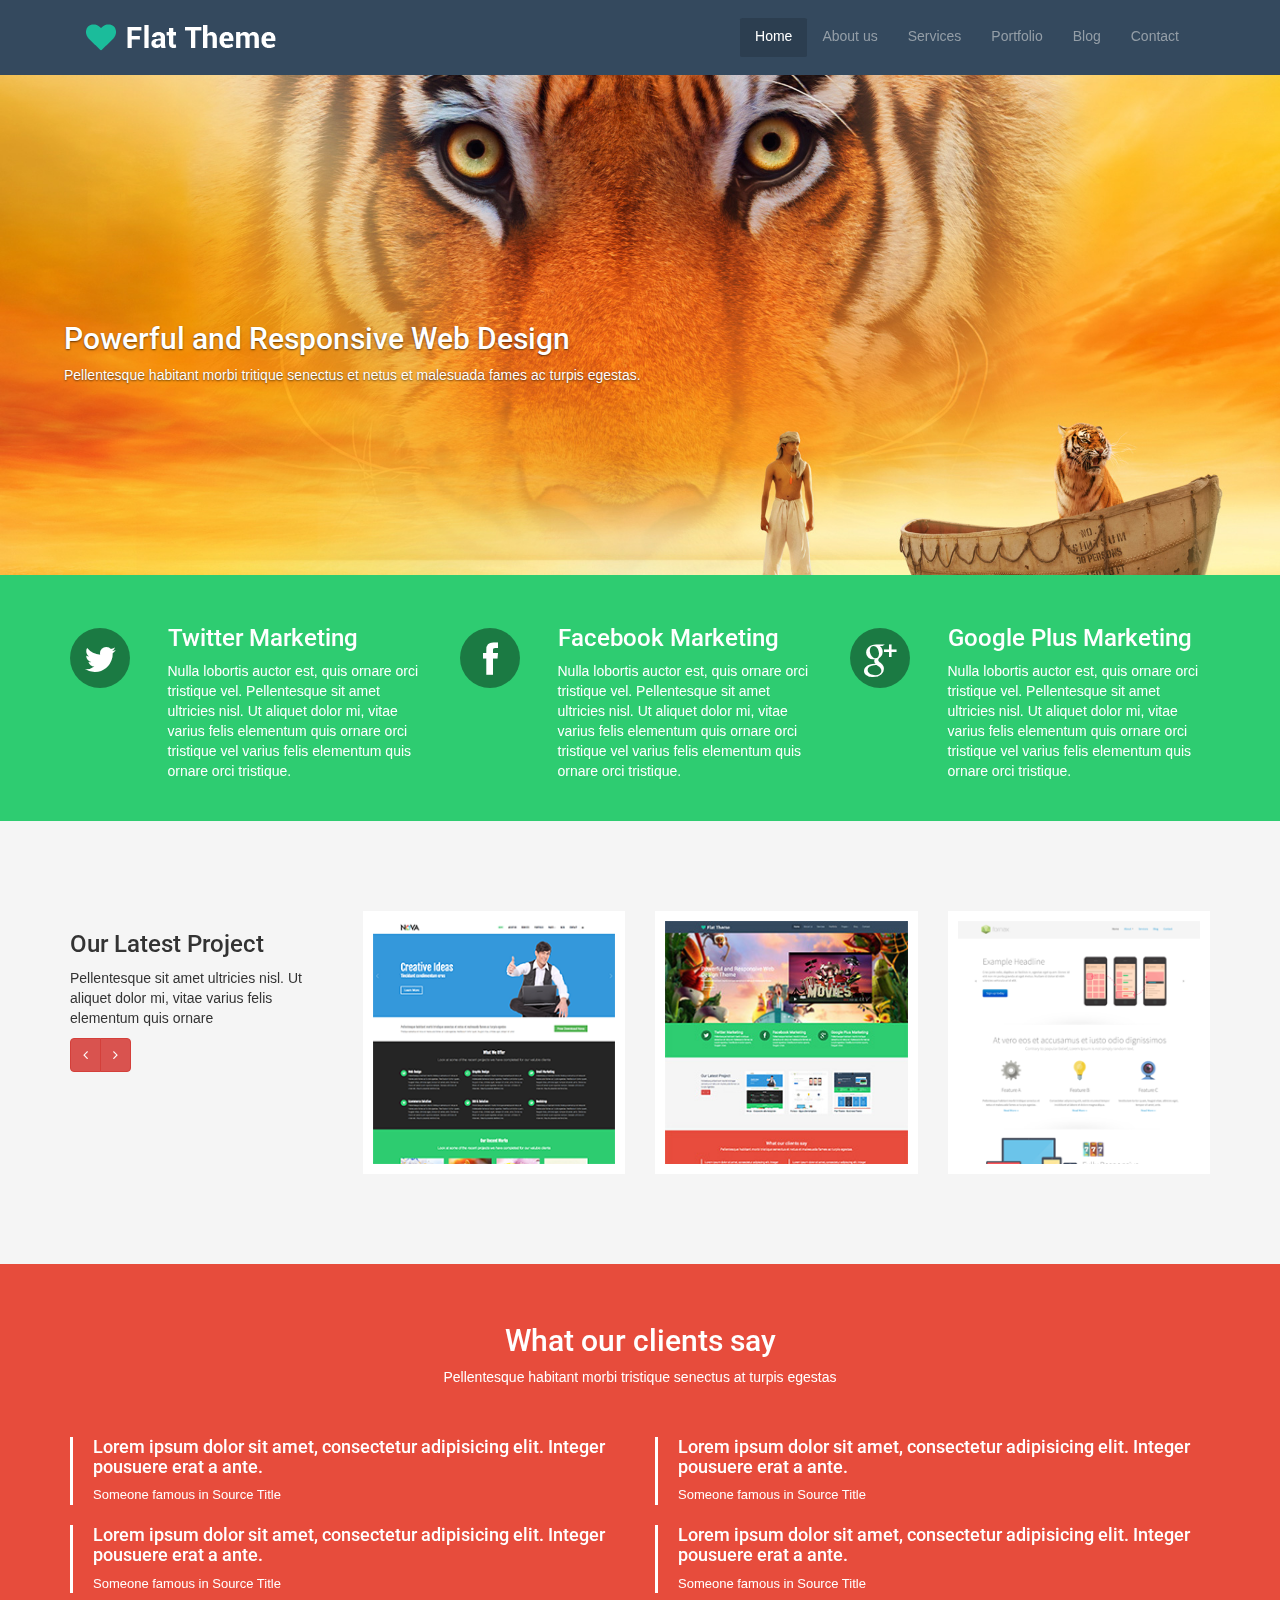
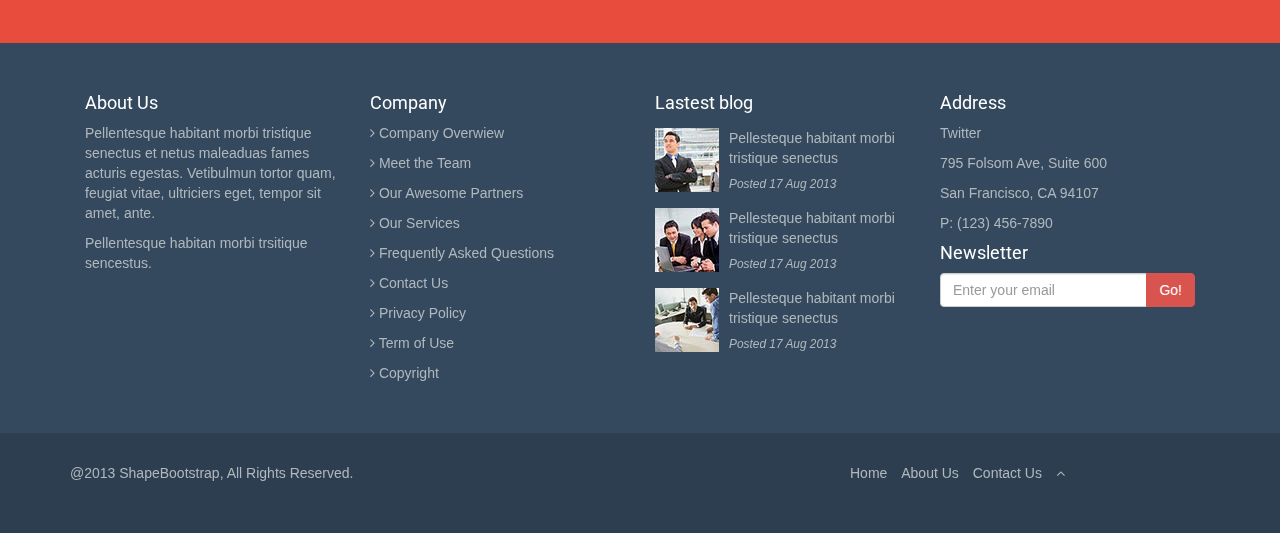
<file: index.html>
<!DOCTYPE html>
<html lang="en">
  <head>
    <meta charset="utf-8">
    <meta name="viewport" content="width=device-width, initial-scale=1.0">
    <meta name="description" content="">
    <meta name="author" content="">
    <title>Home | Flat Theme</title>
    <link href="css/bootstrap.min.css" rel="stylesheet">
    <link href="css/font-awesome.min.css" rel="stylesheet">
    <link href="css/animate.css" rel="stylesheet">
    <link href="css/main.css" rel="stylesheet">
    <!--[if lt IE 9]>
    <script src="js/html5shiv.js"></script>
    <script src="js/respond.min.js"></script>
    <![endif]-->       
    <link rel="shortcut icon" href="images/ico/favicon.ico">
    <link rel="apple-touch-icon-precomposed" sizes="144x144" href="images/ico/apple-touch-icon-144-precomposed.png">
    <link rel="apple-touch-icon-precomposed" sizes="114x114" href="images/ico/apple-touch-icon-114-precomposed.png">
    <link rel="apple-touch-icon-precomposed" sizes="72x72" href="images/ico/apple-touch-icon-72-precomposed.png">
    <link rel="apple-touch-icon-precomposed" href="images/ico/apple-touch-icon-57-precomposed.png">
  </head>
  <body>
    <div class="wrapper">
      <div class="header">
        <div class="container">
            <nav class="navbar navbar-default">
              <div class="container-fluid">
                <!-- Brand and toggle get grouped for better mobile display -->
                <div class="navbar-header">
                  <button type="button" class="navbar-toggle collapsed" data-toggle="collapse" data-target="#bs-example-navbar-collapse-1" aria-expanded="false">
                    <span class="sr-only">Toggle navigation</span>
                    <span class="icon-bar"></span>
                    <span class="icon-bar"></span>
                    <span class="icon-bar"></span>
                  </button>
                  <a class="navbar-brand" href="#"><img src="images/logo.png" alt=""></a>
                </div>
                <!-- Collect the nav links, forms, and other content for toggling -->
                <div class="collapse navbar-collapse" id="bs-example-navbar-collapse-1">
                  <ul class="nav navbar-nav navbar-right">
                    <li class="active"><a href="index.html">Home</a></li>
                    <li><a href="about-us.html">About us</a></li>
                    <li><a href="services.html">Services</a></li>
                    <li><a href="portfolio.html">Portfolio</a></li>
                    <li><a href="blog.html">Blog</a></li>
                    <li><a href="contact-us.html">Contact</a></li>           
                  </ul>
                </div><!-- /.navbar-collapse -->
              </div><!-- /.container-fluid -->
            </nav>
          </div>
        </div>
    </div> 
    <div class="wrapper">
      <div class="content-home">
          <div id="carousel-example-generic" class="carousel slide" data-ride="carousel">
            <!-- Wrapper for slides -->
            <div class="carousel-inner" role="listbox">
              <div class="item active">
                <img src="images/slider/bg1.jpg" alt="...">
                <div class="carousel-caption">
                  <h2>Powerful and Responsive Web Design</h2>
                  <p>Pellentesque habitant morbi tritique senectus et netus et malesuada fames ac turpis egestas.</p>
                </div>
              </div>
              <div class="item">
                <img src="images/slider/bg2.jpg" alt="...">
                <div class="carousel-caption">
                  <h2>Powerful and Responsive Web Design</h2>
                  <p>Pellentesque habitant morbi tritique senectus et netus et malesuada fames ac turpis egestas.</p>
                </div>
              </div>
              <div class="item">
                <img src="images/slider/bg3.jpg" alt="...">
                <div class="carousel-caption">
                  <h2>Powerful and Responsive Web Design</h2>
                  <p>Pellentesque habitant morbi tritique senectus et netus et malesuada fames ac turpis egestas.</p>
                </div>
              </div>
            </div>
          </div>
      </div>
      <div class="content-social">
          <div class="container">
              <div class="row">
                  <div class="col-md-1 col-sm-2 col-xs-2">
                    <div class="iconos">
                      <a href="#"><i class="icon-twitter icon-social"></i></a>
                    </div>
                  </div>
                  <div class="col-md-3 col-sm-10 col-xs-10">
                      <h3>Twitter Marketing</h3>
                      <p>Nulla lobortis auctor est, quis ornare orci tristique vel. Pellentesque sit amet ultricies nisl. Ut aliquet dolor mi, vitae varius felis elementum quis ornare orci tristique vel varius felis elementum quis ornare orci tristique.</p>
                  </div>
                  <div class="col-md-1 col-sm-2 col-xs-2">
                    <div class="iconos">
                      <a href="#"><i class="icon-facebook icon-social"></i></a>
                    </div>
                  </div>
                  <div class="col-md-3 col-sm-10 col-xs-10">
                      <h3>Facebook Marketing</h3>
                      <p>Nulla lobortis auctor est, quis ornare orci tristique vel. Pellentesque sit amet ultricies nisl. Ut aliquet dolor mi, vitae varius felis elementum quis ornare orci tristique vel varius felis elementum quis ornare orci tristique.</p>
                  </div>
                   <div class="col-md-1 col-sm-2 col-xs-2">
                    <div class="iconos">
                      <a href="#"><i class="icon-google-plus icon-social"></i></a>
                    </div>
                  </div>
                  <div class="col-md-3 col-sm-10 col-xs-10">
                      <h3>Google Plus Marketing</h3>
                      <p>Nulla lobortis auctor est, quis ornare orci tristique vel. Pellentesque sit amet ultricies nisl. Ut aliquet dolor mi, vitae varius felis elementum quis ornare orci tristique vel varius felis elementum quis ornare orci tristique.</p>
                  </div>
              </div>
          </div>
      </div>
      <div class="content-project">
        <div class="container">
          <div class="row">
            <div class="col-md-3 col-sm-10 col-xs-10">
              <h3>Our Latest Project</h3>
              <p>Pellentesque sit amet ultricies nisl. Ut aliquet dolor mi, vitae varius felis elementum quis ornare</p>
              <div class="btn-group">
              <a class="btn btn-danger" href="#scroller" data-slide="prev"><i class="icon-angle-left"></i></a>
              <a class="btn btn-danger" href="#scroller" data-slide="next"><i class="icon-angle-right"></i></a>
            </div>
            </div>
            <div class="col-md-3 col-sm-4 col-xs-4">
              <img src="images/portfolio/recent/item1.png" alt="" class="img-responsive">
            </div>
            <div class="col-md-3 col-sm-4 col-xs-4">
              <img src="images/portfolio/recent/item2.png" alt="" class="img-responsive">
            </div>
            <div class="col-md-3 col-sm-4 col-xs-4">
              <img src="images/portfolio/recent/item3.png" alt="" class="img-responsive">
            </div>
          </div>
        </div>
      </div>
    </div>

<div class="clients">
  <div class="container">
      <div class="wrapper">
          <div class="row">
            <div class="col-md-12 text-center">
                <h2> What our clients say</h2>
                <p>Pellentesque habitant morbi tristique senectus at turpis egestas</p>
            </div>
          </div>
          <div class="titulos">
              <div class="row">
                  <div class="col-md-6 col-sm-12 col-xs-12">
                      <div class="list">
                          <h4>Lorem ipsum dolor sit amet, consectetur adipisicing elit. Integer pousuere erat a ante.</h4>
                          <p> Someone famous in Source Title</p>
                      </div>
                  </div>
                  <div class="col-md-6 ol-sm-12 col-xs-12">
                      <div class="list">
                          <h4>Lorem ipsum dolor sit amet, consectetur adipisicing elit. Integer pousuere erat a ante.</h4>
                          <p>Someone famous in Source Title</p>    
                      </div>
                  </div>
              </div>
              <div class="row">
                  <div class="col-md-6 ol-sm-12 col-xs-12">
                      <div class="list">
                          <h4>Lorem ipsum dolor sit amet, consectetur adipisicing elit. Integer pousuere erat a ante.</h4>
                          <p> Someone famous in Source Title</p>
                      </div>
                  </div>
                  <div class="col-md-6 ol-sm-12 col-xs-12">
                      <div class="list">
                          <h4>Lorem ipsum dolor sit amet, consectetur adipisicing elit. Integer pousuere erat a ante.</h4>
                          <p>Someone famous in Source Title</p>    
                      </div>
                  </div>
              </div>
          </div>
      </div>
  </div>
</div>
    <div class="foot1">
        <div class="container">
            <div class="wrapper">
                <div class="col-md-3">
                    <h4>About Us</h4>
                    <p>Pellentesque habitant morbi tristique senectus et netus maleaduas fames acturis egestas. Vetibulmun tortor quam, feugiat vitae, ultriciers eget, tempor sit amet, ante.</p>
                    <p>Pellentesque habitan morbi trsitique sencestus.</p>
                </div>
                <div class="col-md-3">
                    <h4>Company</h4>
                    <p><a href="#"><i class="icon-angle-right"></i> Company Overwiew</a></p>
                    <p><a href="#"><i class="icon-angle-right"></i> Meet the Team</a></p>
                    <p><a href="#"><i class="icon-angle-right"></i> Our Awesome Partners</a></p>
                    <p><a href="#"><i class="icon-angle-right"></i> Our Services</a></p>
                    <p><a href="#"><i class="icon-angle-right"></i> Frequently Asked Questions</a></p>
                    <p><a href="#"><i class="icon-angle-right"></i> Contact Us</a></p>
                    <p><a href="#"><i class="icon-angle-right"></i> Privacy Policy</a></p>
                    <p><a href="#"><i class="icon-angle-right"></i> Term of Use</a></p>
                    <p><a href="#"><i class="icon-angle-right"></i> Copyright</a></p>
                </div>
                <div class="col-md-3">
                    <h4>Lastest blog </h4>  
                        <div class="media">
                           <a href="#" class="pull-left">
                              <img src="images/blog/thumb1.jpg" class="media-object" alt="imagen">
                           </a>
                           <div class="media-body">
                             <p class="media-heading"> Pellesteque habitant morbi tristique senectus</p>
                             <small><i>Posted 17 Aug 2013</i></small>
                           </div>
                        </div> 
                        <div class="media">
                           <a href="#" class="pull-left">
                              <img src="images/blog/thumb2.jpg" class="media-object" alt="imagen">
                           </a>
                           <div class="media-body">
                             <p class="media-heading"> Pellesteque habitant morbi tristique senectus</p>
                             <small><i>Posted 17 Aug 2013</i></small>
                           </div>
                        </div> 
                        <div class="media">
                           <a href="#" class="pull-left">
                              <img src="images/blog/thumb3.jpg" class="media-object" alt="imagen">
                           </a>
                           <div class="media-body">
                             <p class="media-heading"> Pellesteque habitant morbi tristique senectus</p>
                             <small><i>Posted 17 Aug 2013</i></small>
                           </div>
                        </div>
                </div>
                <div class="col-md-3">
                    <h4>Address</h4>
                    <p>Twitter</p>
                    <p>795 Folsom Ave, Suite 600</p>
                    <p>San Francisco, CA 94107</p>
                    <p>P: (123) 456-7890</p>
                    <h4>Newsletter</h4>
                    <div class="input-group">
                        <input type="text" class="form-control" placeholder="Enter your email">
                            <span class="input-group-btn">
                                <button class="btn btn-default" type="button">Go!</button>
                            </span>
                    </div>
                </div> 
            </div>
        </div>
    </div>
    <div class="foot2">
        <div class="container">
            <div class="wrapper">
                <div class="row">
                    <div class="col-md-8">
                        <p>@2013 ShapeBootstrap, All Rights Reserved.</p>
                    </div>
                    <div class="col-md-4">
                        <ul class="list-nav">
                            <li><a href="index.html">Home</a></li>
                            <li><a href="about-us.html">About Us</a></li>
                            <li><a href="contact-us.html">Contact Us</a></li>
                            <li><a href="#"><i class="icon-angle-up"></i></a></li>
                          </ul>
                    </div>
                </div>
            </div>
        </div>
    </div>
    <script src="js/jquery.js"></script>
    <script src="js/bootstrap.min.js"></script>
    <script src="js/main.js"></script>
  </body>
</html>
</file>
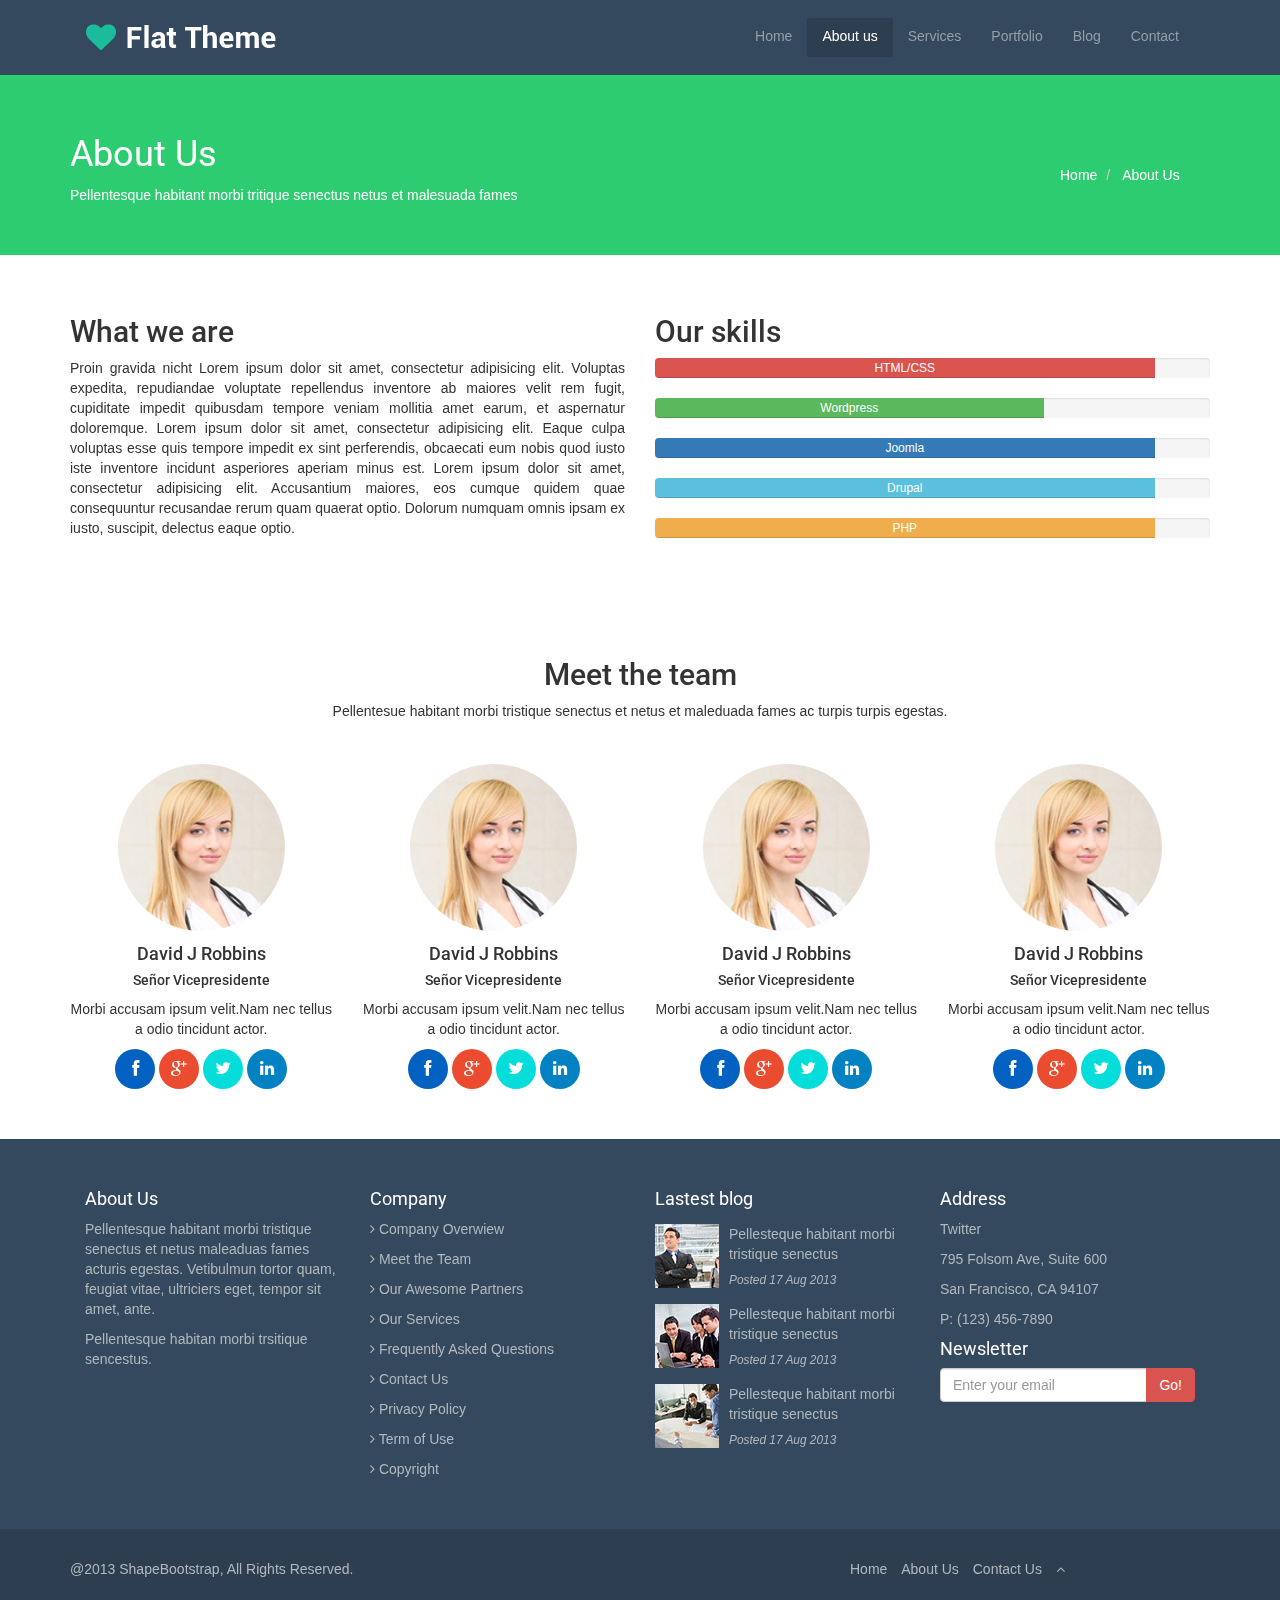
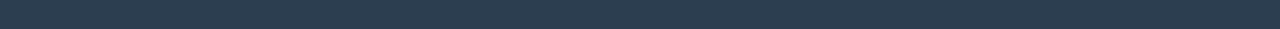
<file: about-us.html>
<!DOCTYPE html>
<html lang="en">
<head>
    <meta charset="utf-8">
    <meta name="viewport" content="width=device-width, initial-scale=1.0">
    <meta name="description" content="">
    <meta name="author" content="">
    <title>About Us | Flat Theme</title>
    <link href="css/bootstrap.min.css" rel="stylesheet">
    <link href="css/font-awesome.min.css" rel="stylesheet">
    <link href="css/animate.css" rel="stylesheet">
    <link href="css/main.css" rel="stylesheet">
    <!--[if lt IE 9]>
    <script src="js/html5shiv.js"></script>
    <script src="js/respond.min.js"></script>
    <![endif]-->       
    <link rel="shortcut icon" href="images/ico/favicon.ico">
    <link rel="apple-touch-icon-precomposed" sizes="144x144" href="images/ico/apple-touch-icon-144-precomposed.png">
    <link rel="apple-touch-icon-precomposed" sizes="114x114" href="images/ico/apple-touch-icon-114-precomposed.png">
    <link rel="apple-touch-icon-precomposed" sizes="72x72" href="images/ico/apple-touch-icon-72-precomposed.png">
    <link rel="apple-touch-icon-precomposed" href="images/ico/apple-touch-icon-57-precomposed.png">
</head><!--/head-->
<body>
    <div class="wrapper">
      <div class="header">
        <div class="container">
            <nav class="navbar navbar-default">
              <div class="container-fluid">
                <!-- Brand and toggle get grouped for better mobile display -->
                <div class="navbar-header">
                  <button type="button" class="navbar-toggle collapsed" data-toggle="collapse" data-target="#bs-example-navbar-collapse-1" aria-expanded="false">
                    <span class="sr-only">Toggle navigation</span>
                    <span class="icon-bar"></span>
                    <span class="icon-bar"></span>
                    <span class="icon-bar"></span>
                  </button>
                  <a class="navbar-brand" href="#"><img src="images/logo.png" alt=""></a>
                </div>
                <!-- Collect the nav links, forms, and other content for toggling -->
                <div class="collapse navbar-collapse" id="bs-example-navbar-collapse-1">
                  <ul class="nav navbar-nav navbar-right">
                    <li><a href="index.html">Home</a></li>
                    <li class="active"><a href="about-us.html">About us</a></li>
                    <li><a href="services.html">Services</a></li>
                    <li><a href="portfolio.html">Portfolio</a></li>
                    <li><a href="blog.html">Blog</a></li>
                    <li><a href="contact-us.html">Contact</a></li>           
                  </ul>
                </div><!-- /.navbar-collapse -->
              </div><!-- /.container-fluid -->
            </nav>
          </div>
        </div>
    </div>
    <div class="about">
      <div class="wrapper">
            <div class="content-intro">
                <div class="container">
                    <div class="row">
                        <div class="col-md-10">
                            <h1>About Us</h1>
                            <p>Pellentesque habitant morbi tritique senectus netus et malesuada fames</p>
                        </div>
                        <div class="col-md-2">
                            <ol class="breadcrumb">
                                <li><a href="index.html">Home</a></li>
                                <li><a href="about-us.html"> About Us</a></li>
                            </ol>
                        </div>
                    </div>
                </div>
            </div>
        </div>
    </div>
    <div class="bloque">
        <div class="weare">
        <div class="container">
            <div class="wrapper">
                <div class="row">
                    <div class="col-md-6">
                        <h2> What we are</h2>
                        <p> Proin gravida nicht Lorem ipsum dolor sit amet, consectetur adipisicing elit. Voluptas expedita, repudiandae voluptate repellendus inventore ab maiores velit rem fugit, cupiditate impedit quibusdam tempore veniam mollitia amet earum, et aspernatur doloremque. Lorem ipsum dolor sit amet, consectetur adipisicing elit. Eaque culpa voluptas esse quis tempore impedit ex sint perferendis, obcaecati eum nobis quod iusto iste inventore incidunt asperiores aperiam minus est. Lorem ipsum dolor sit amet, consectetur adipisicing elit. Accusantium maiores, eos cumque quidem quae consequuntur recusandae rerum quam quaerat optio. Dolorum numquam omnis ipsam ex iusto, suscipit, delectus eaque optio.</p>
                    </div>
                    <div class="col-md-6">
                        <h2>Our skills</h2>
                        <div class="progress">
                            <div class="progress-bar progress-bar-danger" role="progressbar" aria-valuenow="60" aria-valuemin="0" aria-valuemax="100" style="width: 90%;">HTML/CSS
                            </div>
                        </div>
                        <div class="progress">
                            <div class="progress-bar progress-bar-success" role="progressbar" aria-valuenow="60" aria-valuemin="0" aria-valuemax="100" style="width: 70%;" height:"30%">Wordpress
                            </div>
                        </div>   
                        <div class="progress">
                            <div class="progress-bar" role="progressbar" aria-valuenow="60" aria-valuemin="0" aria-valuemax="100" style="width: 90%;">Joomla
                            </div>
                        </div>
                        <div class="progress">
                            <div class="progress-bar progress-bar-info" role="progressbar" aria-valuenow="60" aria-valuemin="0" aria-valuemax="100" style="width: 90%;">Drupal
                            </div>
                        </div>
                        <div class="progress">
                            <div class="progress-bar progress-bar-warning" role="progressbar" aria-valuenow="60" aria-valuemin="0" aria-valuemax="100" style="width: 90%;">PHP
                            </div>
                        </div>
                    </div>
                </div>
            </div>
        </div>
    </div>

    <div class="team">
        <div class="container">
            <div class="wrapper">
                <div class="row">
                    <div class="col-md-12">
                        <h2 class="text-center">Meet the team</h2>
                        <p class="text-center">Pellentesue habitant morbi tristique senectus et netus et maleduada fames ac turpis turpis egestas.</p>
                    </div>
                </div>
                    <div class="miembros text-center">
                        <div class="row">
                            <div class="col-md-3">
                                <img src="images/team-member.jpg">
                                <h4>David J Robbins</h4>
                                <h5>Señor Vicepresidente</h5>
                                <p>Morbi accusam ipsum velit.Nam nec tellus a odio tincidunt actor.</p>
                                    <div class="redes">
                                        <ul> 
                                            <li>
                                                <div class="icon1">
                                                   <a href="#"> <i class="icon-facebook"></i></a>
                                                </div>
                                            </li>
                                            <li>
                                                <div class="icon2">
                                                    <a href="#"><i class="icon-google-plus"></i></a>       
                                                </div>
                                            </li>
                                            <li>
                                                <div class="icon3">
                                                    <a href="#"> <i class="icon-twitter"></i></a>
                                                </div>
                                            </li>
                                            <li>
                                                <div class="icon4"> 
                                                    <a href=""><i class="icon-linkedin"></i></a>
                                                </div>
                                            </li>
                                        <ul>
                                    </div>
                            </div>
                            <div class="col-md-3">
                                <img src="images/team-member.jpg">
                                <h4>David J Robbins</h4>
                                <h5>Señor Vicepresidente</h5>
                                <p>Morbi accusam ipsum velit.Nam nec tellus a odio tincidunt actor.</p>
                                    <div class="redes text-center">
                                        <ul> 
                                            <li>
                                                <div class="icon1">
                                                   <a href="#"> <i class="icon-facebook"></i></a>
                                                </div>
                                            </li>
                                            <li>
                                                <div class="icon2">
                                                    <a href="#"><i class="icon-google-plus"></i></a>       
                                                </div>
                                            </li>
                                            <li>
                                                <div class="icon3">
                                                    <a href="#"> <i class="icon-twitter"></i></a>
                                                </div>
                                            </li>
                                            <li>
                                                <div class="icon4"> 
                                                    <a href=""><i class="icon-linkedin"></i></a>
                                                </div>
                                            </li>
                                        <ul>
                                    </div>
                            </div>
                            <div class="col-md-3">
                                <img src="images/team-member.jpg">
                                <h4>David J Robbins</h4>
                                <h5>Señor Vicepresidente</h5>
                                <p>Morbi accusam ipsum velit.Nam nec tellus a odio tincidunt actor.</p>
                                    <div class="redes text-center">
                                        <ul> 
                                            <li>
                                                <div class="icon1">
                                                   <a href="#"> <i class="icon-facebook"></i></a>
                                                </div>
                                            </li>
                                            <li>
                                                <div class="icon2">
                                                    <a href="#"><i class="icon-google-plus"></i></a>       
                                                </div>
                                            </li>
                                            <li>
                                                <div class="icon3">
                                                    <a href="#"> <i class="icon-twitter"></i></a>
                                                </div>
                                            </li>
                                            <li>
                                                <div class="icon4"> 
                                                    <a href=""><i class="icon-linkedin"></i></a>
                                                </div>
                                            </li>
                                        <ul>
                                    </div>
                             </div>
                            <div class="col-md-3">
                                <img src="images/team-member.jpg">
                                <h4>David J Robbins</h4>
                                <h5>Señor Vicepresidente</h5>
                                <p>Morbi accusam ipsum velit.Nam nec tellus a odio tincidunt actor.</p>
                                    <div class="redes text-center">
                                        <ul> 
                                            <li>
                                                <div class="icon1">
                                                   <a href="#"> <i class="icon-facebook"></i></a>
                                                </div>
                                            </li>
                                            <li>
                                                <div class="icon2">
                                                    <a href="#"><i class="icon-google-plus"></i></a>       
                                                </div>
                                            </li>
                                            <li>
                                                <div class="icon3">
                                                    <a href="#"> <i class="icon-twitter"></i></a>
                                                </div>
                                            </li>
                                            <li>
                                                <div class="icon4"> 
                                                    <a href=""><i class="icon-linkedin"></i></a>
                                                </div>
                                            </li>
                                        <ul>
                                    </div> 
                            </div>
                        </div>    
                    </div>
                </div>
            </div>
        </div>
    </div>
</div>
    <!-- Inserte código aqui -->
<div class="foot1">
        <div class="container">
            <div class="wrapper">
                <div class="col-md-3">
                    <h4>About Us</h4>
                    <p>Pellentesque habitant morbi tristique senectus et netus maleaduas fames acturis egestas. Vetibulmun tortor quam, feugiat vitae, ultriciers eget, tempor sit amet, ante.</p>
                    <p>Pellentesque habitan morbi trsitique sencestus.</p>
                </div>
                <div class="col-md-3">
                    <h4>Company</h4>
                    <p><a href="#"><i class="icon-angle-right"></i> Company Overwiew</a></p>
                    <p><a href="#"><i class="icon-angle-right"></i> Meet the Team</a></p>
                    <p><a href="#"><i class="icon-angle-right"></i> Our Awesome Partners</a></p>
                    <p><a href="#"><i class="icon-angle-right"></i> Our Services</a></p>
                    <p><a href="#"><i class="icon-angle-right"></i> Frequently Asked Questions</a></p>
                    <p><a href="#"><i class="icon-angle-right"></i> Contact Us</a></p>
                    <p><a href="#"><i class="icon-angle-right"></i> Privacy Policy</a></p>
                    <p><a href="#"><i class="icon-angle-right"></i> Term of Use</a></p>
                    <p><a href="#"><i class="icon-angle-right"></i> Copyright</a></p>
                </div>
                <div class="col-md-3">
                    <h4>Lastest blog </h4>  
                        <div class="media">
                           <a href="#" class="pull-left">
                              <img src="images/blog/thumb1.jpg" class="media-object" alt="imagen">
                           </a>
                           <div class="media-body">
                             <p class="media-heading"> Pellesteque habitant morbi tristique senectus</p>
                             <small><i>Posted 17 Aug 2013</i></small>
                           </div>
                        </div> 
                        <div class="media">
                           <a href="#" class="pull-left">
                              <img src="images/blog/thumb2.jpg" class="media-object" alt="imagen">
                           </a>
                           <div class="media-body">
                             <p class="media-heading"> Pellesteque habitant morbi tristique senectus</p>
                             <small><i>Posted 17 Aug 2013</i></small>
                           </div>
                        </div> 
                        <div class="media">
                           <a href="#" class="pull-left">
                              <img src="images/blog/thumb3.jpg" class="media-object" alt="imagen">
                           </a>
                           <div class="media-body">
                             <p class="media-heading"> Pellesteque habitant morbi tristique senectus</p>
                             <small><i>Posted 17 Aug 2013</i></small>
                           </div>
                        </div>
                </div>
                <div class="col-md-3">
                    <h4>Address</h4>
                    <p>Twitter</p>
                    <p>795 Folsom Ave, Suite 600</p>
                    <p>San Francisco, CA 94107</p>
                    <p>P: (123) 456-7890</p>
                    <h4>Newsletter</h4>
                    <div class="input-group">
                        <input type="text" class="form-control" placeholder="Enter your email">
                            <span class="input-group-btn">
                                <button class="btn btn-default" type="button">Go!</button>
                            </span>
                    </div>
                </div> 
            </div>
        </div>
    </div>
    <div class="foot2">
        <div class="container">
            <div class="wrapper">
                <div class="row">
                    <div class="col-md-8">
                        <p>@2013 ShapeBootstrap, All Rights Reserved.</p>
                    </div>
                    <div class="col-md-4">
                        <ul class="list-nav">
                            <li><a href="index.html">Home</a></li>
                            <li><a href="about-us.html">About Us</a></li>
                            <li><a href="contact-us.html">Contact Us</a></li>
                            <li><a href="#"><i class="icon-angle-up"></i></a></li>
                          </ul>
                    </div>
                </div>
            </div>
        </div>
    </div>
    <script src="js/jquery.js"></script>
    <script src="js/bootstrap.min.js"></script>
    <script src="js/main.js"></script>
</body>
</html>
</file>
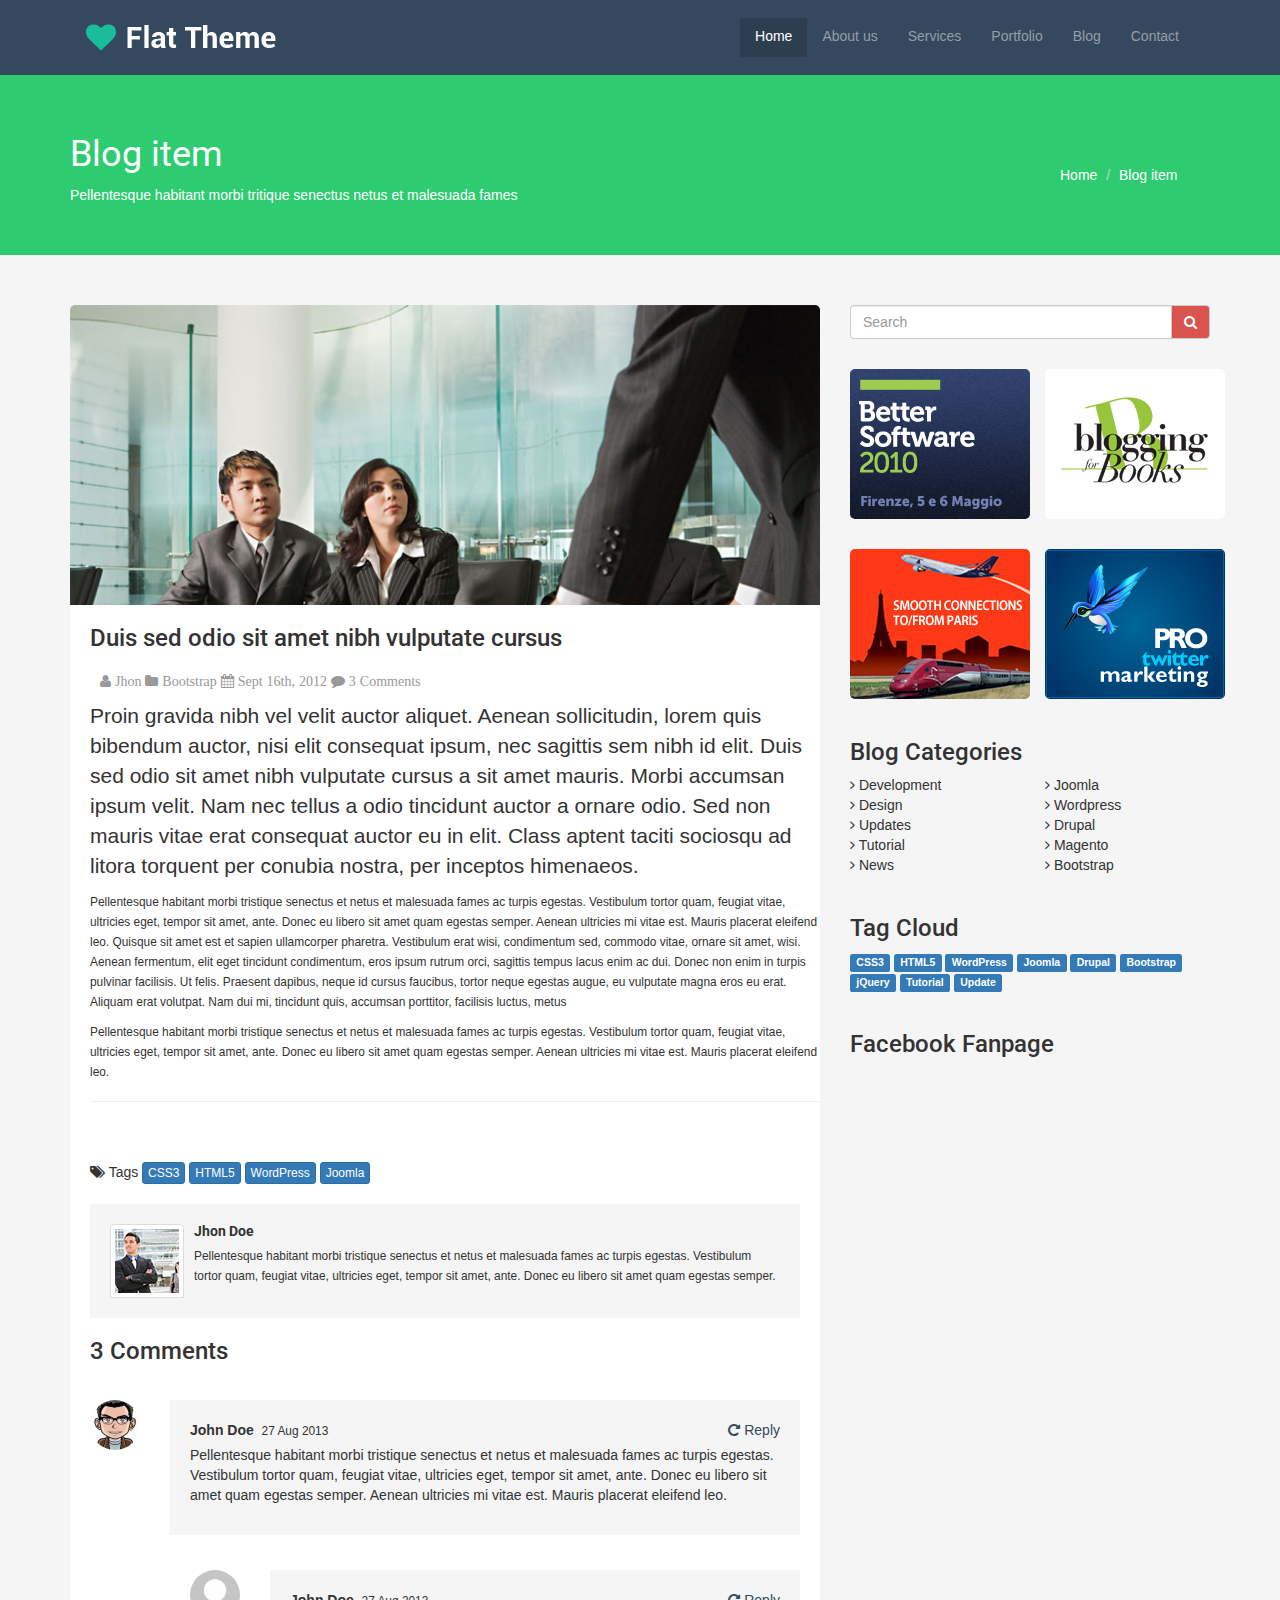
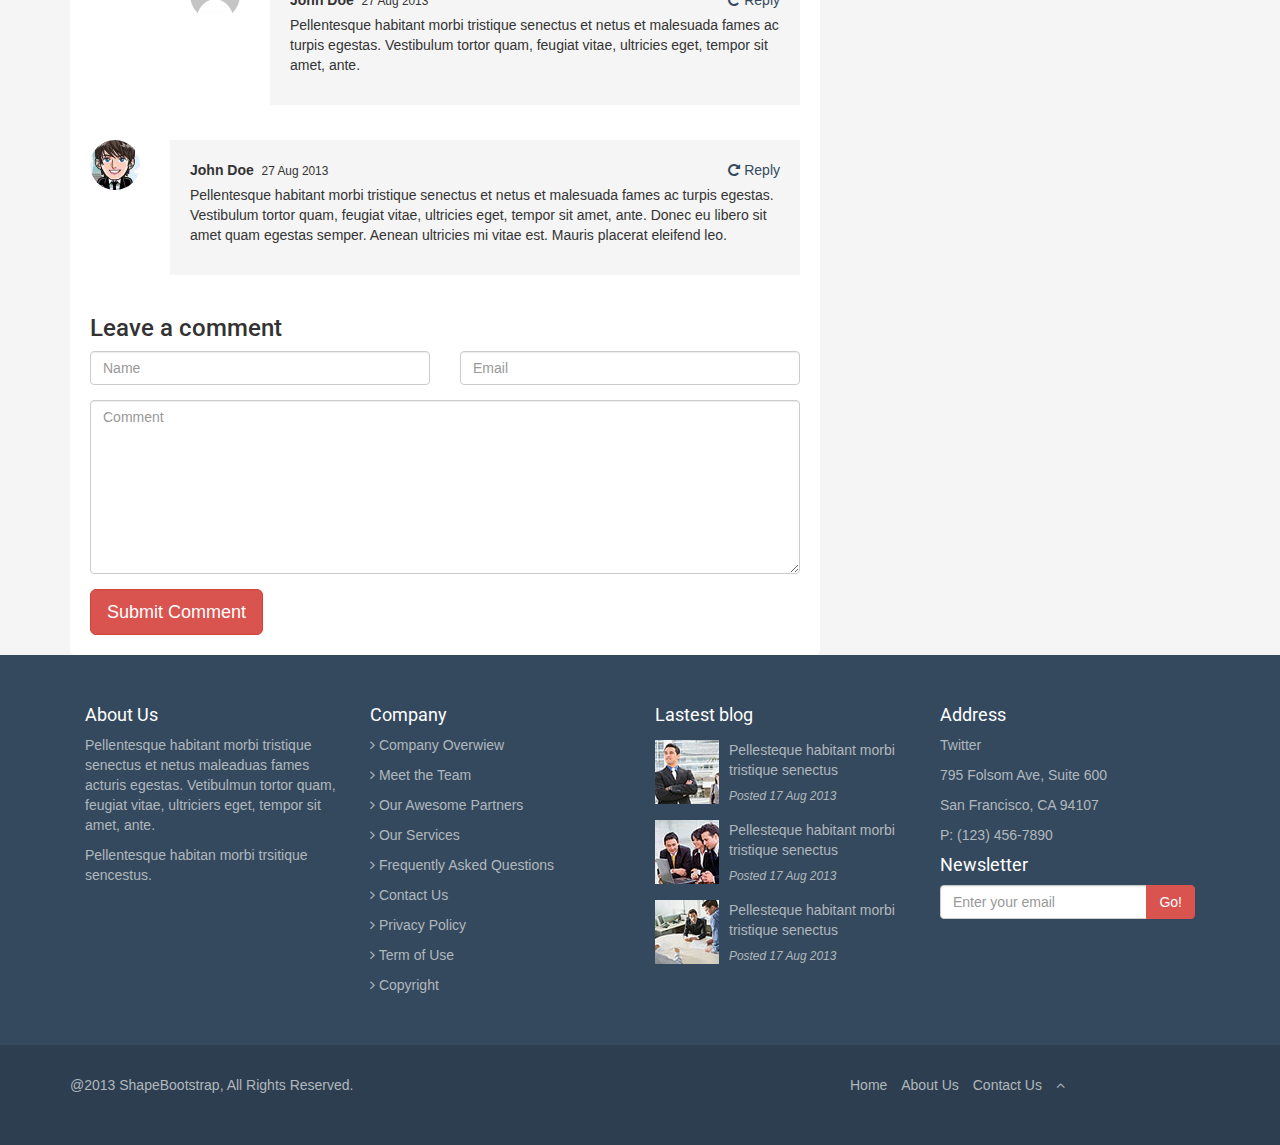
<file: blog-item.html>
<!DOCTYPE html>
<html lang="en">
<head>
    <meta charset="utf-8">
    <meta name="viewport" content="width=device-width, initial-scale=1.0">
    <meta name="description" content="">
    <meta name="author" content="">
    <title>Blog Item | Flat Theme</title>
    <link href="css/bootstrap.min.css" rel="stylesheet">
    <link href="css/font-awesome.min.css" rel="stylesheet">
    <link href="css/animate.css" rel="stylesheet">
    <link href="css/main.css" rel="stylesheet">
    <!--[if lt IE 9]>
    <script src="js/html5shiv.js"></script>
    <script src="js/respond.min.js"></script>
    <![endif]-->       
    <link rel="shortcut icon" href="images/ico/favicon.ico">
    <link rel="apple-touch-icon-precomposed" sizes="144x144" href="images/ico/apple-touch-icon-144-precomposed.png">
    <link rel="apple-touch-icon-precomposed" sizes="114x114" href="images/ico/apple-touch-icon-114-precomposed.png">
    <link rel="apple-touch-icon-precomposed" sizes="72x72" href="images/ico/apple-touch-icon-72-precomposed.png">
    <link rel="apple-touch-icon-precomposed" href="images/ico/apple-touch-icon-57-precomposed.png">
</head><!--/head-->
<body>
    <div class="wrapper">
      <div class="header">
        <div class="container">
            <nav class="navbar navbar-default">
              <div class="container-fluid">
                <!-- Brand and toggle get grouped for better mobile display -->
                <div class="navbar-header">
                  <button type="button" class="navbar-toggle collapsed" data-toggle="collapse" data-target="#bs-example-navbar-collapse-1" aria-expanded="false">
                    <span class="sr-only">Toggle navigation</span>
                    <span class="icon-bar"></span>
                    <span class="icon-bar"></span>
                    <span class="icon-bar"></span>
                  </button>
                  <a class="navbar-brand" href="#"><img src="images/logo.png" alt=""></a>
                </div>
                <!-- Collect the nav links, forms, and other content for toggling -->
                <div class="collapse navbar-collapse" id="bs-example-navbar-collapse-1">
                  <ul class="nav navbar-nav navbar-right">
                    <li class="active"><a href="index.html">Home</a></li>
                    <li><a href="about-us.html">About us</a></li>
                    <li><a href="services.html">Services</a></li>
                    <li><a href="portfolio.html">Portfolio</a></li>
                    <li><a href="blog.html">Blog</a></li>
                    <li><a href="contact-us.html">Contact</a></li>           
                  </ul>
                </div><!-- /.navbar-collapse -->
              </div><!-- /.container-fluid -->
            </nav>
          </div>
        </div>
    </div>
    <div class="wrapper">
        <div class="content-intro">
            <div class="container">
                <div class="row">
                    <div class="col-md-10">
                        <h1>Blog item</h1>
                        <p>Pellentesque habitant morbi tritique senectus netus et malesuada fames</p>
                    </div>
                    <div class="col-md-2">
                        <ol class="breadcrumb">
                            <li><a href="index.html">Home</a></li>
                            <li class="active"><a href="blog-item.html">Blog item</a></li>
                        </ol>
                    </div>
                </div>
            </div>
        </div>
        <div class="content-inf">
            <div class="container">
                <div class="row">
                    <div class="col-md-4 col-md-push-8">
                        <div class="info_1">
                            <div class="input-group">
                                <input type="text" class="form-control" placeholder="Search">
                                <span class="input-group-btn">
                                    <button class="btn btn-default" type="button"><i class="icon-search"></i></button>
                                </span>
                            </div>
                            <div class="row">
                                <div class="col-md-12 col-sm-12 col-xs-12">
                                    <div class="row">
                                        <div class="col-md-6 col-sm-6 col-xs-6">
                                            <img src="images/ads/ad1.png" class="m-tp-30px" alt="">
                                        </div>
                                        <div class="col-md-6 col-sm-6 col-xs-6">
                                            <img src="images/ads/ad2.png" class="m-tp-30px" alt=""> 
                                        </div>
                                    </div>
                                </div>
                                <div class="col-md-12 col-sm-12 col-xs-12">
                                    <div class="row">
                                        <div class="col-md-6 col-sm-6 col-xs-6">
                                            <img src="images/ads/ad3.png" class="m-tp-30px" alt="">
                                        </div>
                                        <div class="col-md-6 col-sm-6 col-xs-6">
                                            <img src="images/ads/ad4.png" class="m-tp-30px" alt=""> 
                                        </div>
                                    </div>
                                </div>
                            </div>
                            <div class="categorias m-tp-40px">
                                <h3>Blog Categories</h4>
                                <div class="row">
                                    <div class="col-md-6">
                                        <ul>
                                            <li><i class="icon-angle-right"></i> Development</li>
                                            <li><i class="icon-angle-right"></i> Design</li>
                                            <li><i class="icon-angle-right"></i> Updates</li>
                                            <li><i class="icon-angle-right"></i> Tutorial</li>
                                            <li><i class="icon-angle-right"></i> News</li>
                                        </ul>
                                    </div>
                                    <div class="col-md-6">
                                        <ul>
                                            <li><i class="icon-angle-right"></i> Joomla</li>
                                            <li><i class="icon-angle-right"></i> Wordpress</li>
                                            <li><i class="icon-angle-right"></i> Drupal</li>
                                            <li><i class="icon-angle-right"></i> Magento</li>
                                            <li><i class="icon-angle-right"></i> Bootstrap</li>
                                        </ul>
                                    </div>
                                </div>
                            </div>
                            <div class="cloud m-tp-40px">
                                <h3>Tag Cloud</h3>
                                <span class="label label-primary">CSS3</span>
                                <span class="label label-primary">HTML5</span>
                                <span class="label label-primary">WordPress</span>
                                <span class="label label-primary">Joomla</span>
                                <span class="label label-primary">Drupal</span>
                                <span class="label label-primary">Bootstrap</span>
                                <span class="label label-primary">jQuery</span>
                                <span class="label label-primary">Tutorial</span>
                                <span class="label label-primary">Update</span>
                            </div>
                            <div class="face m-tp-40px">
                                <h3>Facebook Fanpage</h3>
                            </div>
                        </div>
                    </div>
                    <div class="col-md-8 col-md-pull-4">
                        <div class="prof">
                            <img src="images/blog/blog2.jpg" alt="">
                            <div class="contenido">
                                <h3>Duis sed odio sit amet nibh vulputate cursus</h3>
                                <ul>
                                    <li><a href="#"><i class="icon-user"> Jhon</i></a></li>
                                    <li><a href="#"><i class="icon-folder-close"> Bootstrap</i></a></li>
                                    <li><a href="#"><i class="icon-calendar"> Sept 16th, 2012</i></a></li>
                                    <li><a href="#"><i class="icon-comment"> 3 Comments</i></a></li>
                                </ul>
                                <p class="big">Proin gravida nibh vel velit auctor aliquet. Aenean sollicitudin, lorem quis bibendum auctor, nisi elit consequat ipsum, nec sagittis sem nibh id elit. Duis sed odio sit amet nibh vulputate cursus a sit amet mauris. Morbi accumsan ipsum velit. Nam nec tellus a odio tincidunt auctor a ornare odio. Sed non  mauris vitae erat consequat auctor eu in elit. Class aptent taciti sociosqu ad litora torquent per conubia nostra, per inceptos himenaeos.</p>
                                <p><small>
                                Pellentesque habitant morbi tristique senectus et netus et malesuada fames ac turpis egestas. Vestibulum tortor quam, feugiat vitae, ultricies eget, tempor sit amet, ante. Donec eu libero sit amet quam egestas semper. Aenean ultricies mi vitae est. Mauris placerat eleifend leo. Quisque sit amet est et sapien ullamcorper pharetra. Vestibulum erat wisi, condimentum sed, commodo vitae, ornare sit amet, wisi. Aenean fermentum, elit eget tincidunt condimentum, eros ipsum rutrum orci, sagittis tempus lacus enim ac dui. Donec non enim in turpis pulvinar facilisis. Ut felis. Praesent dapibus, neque id cursus faucibus, tortor neque egestas augue, eu vulputate magna eros eu erat. Aliquam erat volutpat. Nam dui mi, tincidunt quis, accumsan porttitor, facilisis luctus, metus
                                </small></p>
                                <p><small>
                                Pellentesque habitant morbi tristique senectus et netus et malesuada fames ac turpis egestas. Vestibulum tortor quam, feugiat vitae, ultricies eget, tempor sit amet, ante. Donec eu libero sit amet quam egestas semper. Aenean ultricies mi vitae est. Mauris placerat eleifend leo.
                                </small></p>
                                <hr>
                            </div>
                            <div class="tags">
                                <i class="icon-tags"></i> Tags
                                  <a class="btn btn-xs btn-primary" href="#">CSS3</a>
                                  <a class="btn btn-xs btn-primary" href="#">HTML5</a>
                                  <a class="btn btn-xs btn-primary" href="#">WordPress</a>
                                  <a class="btn btn-xs btn-primary" href="#">Joomla</a>
                            </div>
                            <div class="autor">
                                <div class="media">
                                    <div class="pull-left">
                                        <img class="media-object img-thumbnail img-responsive" src="images/blog/thumb1.jpg" alt="">
                                    </div>
                                    <div class="media-body">
                                        <h5 class="media-heading"><b>Jhon Doe</b></h5>
                                        <p><small>Pellentesque habitant morbi tristique senectus et netus et malesuada fames ac turpis egestas. Vestibulum tortor quam, feugiat vitae, ultricies eget, tempor sit amet, ante. Donec eu libero sit amet quam egestas semper.</small></p>
                                    </div>
                                </div>
                            </div>
                            <div class="commentarios">
                                <div class="comment-list">
                                    <h3 class="margin-t">3 Comments</h3>
                                    <div class="media">
                                        <div class="pull-left">
                                            <img class="avatar img-circle" src="images/blog/avatar1.png" alt="">
                                        </div>
                                        <div class="media-body">
                                            <div class="comment-user">
                                                <div class="media-heading">
                                                    <strong>John Doe</strong>&nbsp; <small>27 Aug 2013</small>
                                                    <a class="pull-right" href="#"><i class="icon-repeat"></i> Reply</a>
                                                </div>
                                                <p>Pellentesque habitant morbi tristique senectus et netus et malesuada fames ac turpis egestas. Vestibulum tortor quam, feugiat vitae, ultricies eget, tempor sit amet, ante. Donec eu libero sit amet quam egestas semper. Aenean ultricies mi vitae est. Mauris placerat eleifend leo.</p>
                                            </div>
                                            <div class="media">
                                                <div class="pull-left">
                                                    <img class="avatar img-circle" src="images/blog/avatar3.png" alt="">
                                                </div>
                                                <div class="media-body">
                                                    <div class="comment-user">
                                                        <div class="media-heading">
                                                            <strong>John Doe</strong>&nbsp; <small>27 Aug 2013</small>
                                                            <a class="pull-right" href="#"><i class="icon-repeat"></i> Reply</a>
                                                        </div>
                                                        <p>Pellentesque habitant morbi tristique senectus et netus et malesuada fames ac turpis egestas. Vestibulum tortor quam, feugiat vitae, ultricies eget, tempor sit amet, ante.</p>
                                                    </div>
                                                </div>
                                            </div>
                                        </div>
                                    </div>
                                    <div class="media">
                                        <div class="pull-left">
                                            <img class="avatar img-circle" src="images/blog/avatar2.png" alt="">
                                        </div>
                                        <div class="media-body">
                                            <div class="comment-user">
                                                <div class="media-heading">
                                                    <strong>John Doe</strong>&nbsp; <small>27 Aug 2013</small>
                                                    <a class="pull-right" href="#"><i class="icon-repeat"></i> Reply</a>
                                                </div>
                                                <p>Pellentesque habitant morbi tristique senectus et netus et malesuada fames ac turpis egestas. Vestibulum tortor quam, feugiat vitae, ultricies eget, tempor sit amet, ante. Donec eu libero sit amet quam egestas semper. Aenean ultricies mi vitae est. Mauris placerat eleifend leo.</p>
                                            </div>
                                        </div>
                                    </div>
                                </div>
                                <div class="comment-form">
                                    <h3>Leave a comment</h3>
                                    <form class="form-horizontal" role="form">
                                        <div class="form-group">
                                            <div class="col-sm-6">
                                                <input type="text" class="form-control" placeholder="Name" required="required">
                                            </div>
                                            <div class="col-sm-6">
                                                <input type="email" class="form-control" placeholder="Email" required="required">
                                            </div>
                                        </div>
                                        <div class="form-group">
                                            <div class="col-sm-12">
                                                <textarea rows="8" class="form-control" placeholder="Comment" required="required"></textarea>
                                            </div>
                                        </div>
                                        <button type="submit" class="btn btn-danger btn-lg">Submit Comment</button>
                                    </form>
                                </div>
                            </div>
                        </div>
                    </div>
                </div>
            </div>
        </div>
    </div>
    <div class="foot1">
        <div class="container">
            <div class="wrapper">
                <div class="col-md-3">
                    <h4>About Us</h4>
                    <p>Pellentesque habitant morbi tristique senectus et netus maleaduas fames acturis egestas. Vetibulmun tortor quam, feugiat vitae, ultriciers eget, tempor sit amet, ante.</p>
                    <p>Pellentesque habitan morbi trsitique sencestus.</p>
                </div>
                <div class="col-md-3">
                    <h4>Company</h4>
                    <p><a href="#"><i class="icon-angle-right"></i> Company Overwiew</a></p>
                    <p><a href="#"><i class="icon-angle-right"></i> Meet the Team</a></p>
                    <p><a href="#"><i class="icon-angle-right"></i> Our Awesome Partners</a></p>
                    <p><a href="#"><i class="icon-angle-right"></i> Our Services</a></p>
                    <p><a href="#"><i class="icon-angle-right"></i> Frequently Asked Questions</a></p>
                    <p><a href="#"><i class="icon-angle-right"></i> Contact Us</a></p>
                    <p><a href="#"><i class="icon-angle-right"></i> Privacy Policy</a></p>
                    <p><a href="#"><i class="icon-angle-right"></i> Term of Use</a></p>
                    <p><a href="#"><i class="icon-angle-right"></i> Copyright</a></p>
                </div>
                <div class="col-md-3">
                    <h4>Lastest blog </h4>  
                        <div class="media">
                           <a href="#" class="pull-left">
                              <img src="images/blog/thumb1.jpg" class="media-object" alt="imagen">
                           </a>
                           <div class="media-body">
                             <p class="media-heading"> Pellesteque habitant morbi tristique senectus</p>
                             <small><i>Posted 17 Aug 2013</i></small>
                           </div>
                        </div> 
                        <div class="media">
                           <a href="#" class="pull-left">
                              <img src="images/blog/thumb2.jpg" class="media-object" alt="imagen">
                           </a>
                           <div class="media-body">
                             <p class="media-heading"> Pellesteque habitant morbi tristique senectus</p>
                             <small><i>Posted 17 Aug 2013</i></small>
                           </div>
                        </div> 
                        <div class="media">
                           <a href="#" class="pull-left">
                              <img src="images/blog/thumb3.jpg" class="media-object" alt="imagen">
                           </a>
                           <div class="media-body">
                             <p class="media-heading"> Pellesteque habitant morbi tristique senectus</p>
                             <small><i>Posted 17 Aug 2013</i></small>
                           </div>
                        </div>
                </div>
                <div class="col-md-3">
                    <h4>Address</h4>
                    <p>Twitter</p>
                    <p>795 Folsom Ave, Suite 600</p>
                    <p>San Francisco, CA 94107</p>
                    <p>P: (123) 456-7890</p>
                    <h4>Newsletter</h4>
                    <div class="input-group">
                        <input type="text" class="form-control" placeholder="Enter your email">
                            <span class="input-group-btn">
                                <button class="btn btn-default" type="button">Go!</button>
                            </span>
                    </div>
                </div> 
            </div>
        </div>
    </div>
    <div class="foot2">
        <div class="container">
            <div class="wrapper">
                <div class="row">
                    <div class="col-md-8">
                        <p>@2013 ShapeBootstrap, All Rights Reserved.</p>
                    </div>
                    <div class="col-md-4">
                        <ul class="list-nav">
                            <li><a href="index.html">Home</a></li>
                            <li><a href="about-us.html">About Us</a></li>
                            <li><a href="contact-us.html">Contact Us</a></li>
                            <li><a href="#"><i class="icon-angle-up"></i></a></li>
                          </ul>
                    </div>
                </div>
            </div>
        </div>
    </div>
    <script src="js/jquery.js"></script>
    <script src="js/bootstrap.min.js"></script>
    <script src="js/main.js"></script>
</body>
</html>
</file>
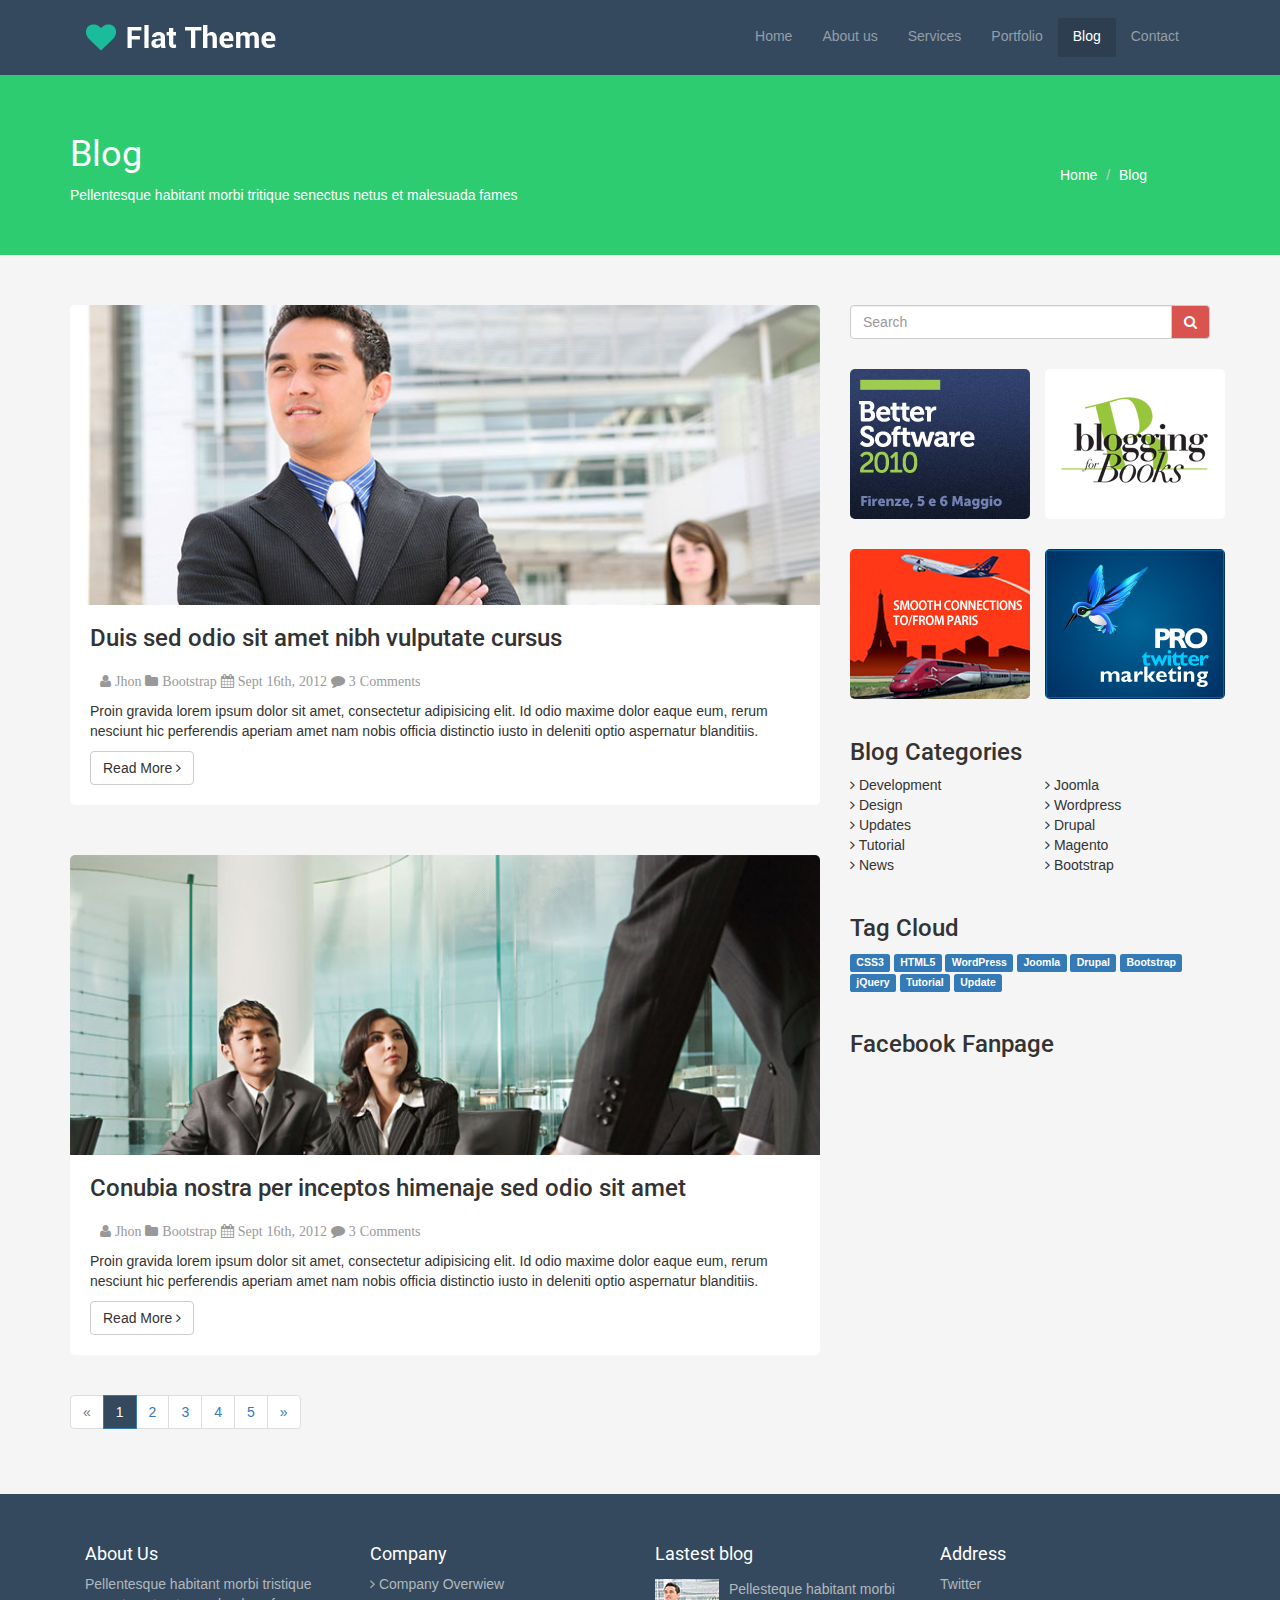
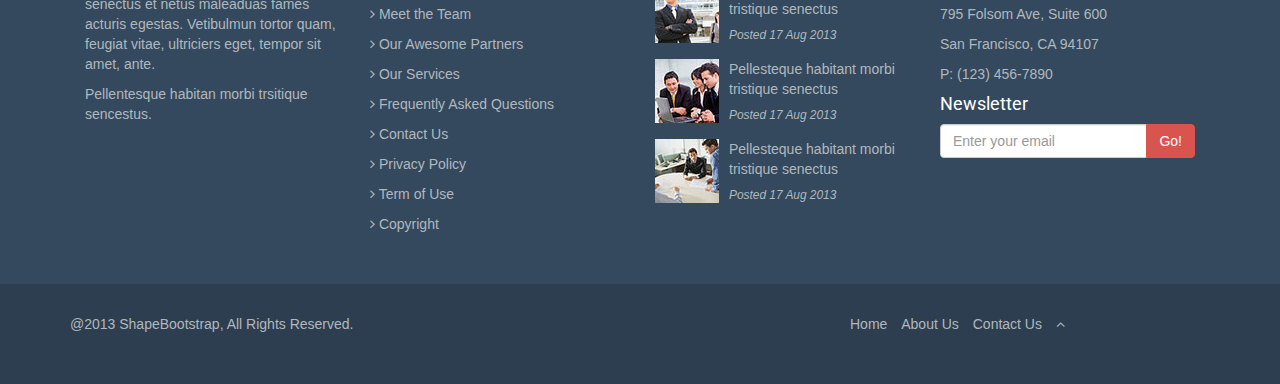
<file: blog.html>
<!DOCTYPE html>
<html lang="en">
  <head>
    <meta charset="utf-8">
    <meta name="viewport" content="width=device-width, initial-scale=1.0">
    <meta name="description" content="">
    <meta name="author" content="">
    <title>Blog | Flat Theme</title>
    <link href="css/bootstrap.min.css" rel="stylesheet">
    <link href="css/font-awesome.min.css" rel="stylesheet">
    <link href="css/animate.css" rel="stylesheet">
    <link href="css/main.css" rel="stylesheet">
    <!--[if lt IE 9]>
    <script src="js/html5shiv.js"></script>
    <script src="js/respond.min.js"></script>
    <![endif]-->       
    <link rel="shortcut icon" href="images/ico/favicon.ico">
    <link rel="apple-touch-icon-precomposed" sizes="144x144" href="images/ico/apple-touch-icon-144-precomposed.png">
    <link rel="apple-touch-icon-precomposed" sizes="114x114" href="images/ico/apple-touch-icon-114-precomposed.png">
    <link rel="apple-touch-icon-precomposed" sizes="72x72" href="images/ico/apple-touch-icon-72-precomposed.png">
    <link rel="apple-touch-icon-precomposed" href="images/ico/apple-touch-icon-57-precomposed.png">
  </head><!--/head-->
  <body>
    <div class="wrapper">
        <div class="header">
            <div class="container">
                <nav class="navbar navbar-default">
                  <div class="container-fluid">
                    <!-- Brand and toggle get grouped for better mobile display -->
                    <div class="navbar-header">
                      <button type="button" class="navbar-toggle collapsed" data-toggle="collapse" data-target="#bs-example-navbar-collapse-1" aria-expanded="false">
                        <span class="sr-only">Toggle navigation</span>
                        <span class="icon-bar"></span>
                        <span class="icon-bar"></span>
                        <span class="icon-bar"></span>
                      </button>
                      <a class="navbar-brand" href="#"><img src="images/logo.png" alt=""></a>
                    </div>
                    <!-- Collect the nav links, forms, and other content for toggling -->
                    <div class="collapse navbar-collapse" id="bs-example-navbar-collapse-1">
                      <ul class="nav navbar-nav navbar-right">
                        <li><a href="index.html">Home</a></li>
                        <li><a href="about-us.html">About us</a></li>
                        <li><a href="services.html">Services</a></li>
                        <li><a href="portfolio.html">Portfolio</a></li>
                        <li class="active"><a href="blog.html">Blog</a></li>
                        <li><a href="contact-us.html">Contact</a></li>           
                      </ul>
                    </div><!-- /.navbar-collapse -->
                  </div><!-- /.container-fluid -->
                </nav>
            </div>
        </div>
    
        <div class="wrapper">  
            <div class="content-intro">
                <div class="container">
                    <div class="row">
                        <div class="col-md-10">
                            <h1>Blog</h1>
                            <p>Pellentesque habitant morbi tritique senectus netus et malesuada fames</p>
                        </div>
                        <div class="col-md-2">
                            <ol class="breadcrumb">
                                <li><a href="index.html">Home</a></li>
                                <li><a href="blog.html">Blog</a></li>
                          </ol>
                    </div>
                    </div>
                </div>
            </div>
        </div>
    
        <div class="content-inf">
            <div class="container">
                <div class="row">
                    <div class="col-md-4 col-md-push-8">
                        <div class="info_1">
                            <div class="input-group">
                                <input type="text" class="form-control" placeholder="Search">
                                <span class="input-group-btn">
                                    <button class="btn btn-default" type="button"><i class="icon-search"></i></button>
                                </span>
                            </div>
                            <div class="row">
                                <div class="col-md-12 col-sm-12 col-xs-12">
                                    <div class="row">
                                        <div class="col-md-6 col-sm-6 col-xs-6">
                                            <img src="images/ads/ad1.png" class="m-tp-30px" alt="">
                                        </div>
                                        <div class="col-md-6 col-sm-6 col-xs-6">
                                            <img src="images/ads/ad2.png" class="m-tp-30px" alt=""> 
                                        </div>
                                    </div>
                                </div>
                                <div class="col-md-12 col-sm-12 col-xs-12">
                                    <div class="row">
                                        <div class="col-md-6 col-sm-6 col-xs-6">
                                            <img src="images/ads/ad3.png" class="m-tp-30px" alt="">
                                        </div>
                                        <div class="col-md-6 col-sm-6 col-xs-6">
                                            <img src="images/ads/ad4.png" class="m-tp-30px" alt=""> 
                                        </div>
                                    </div>
                                </div>
                            </div>
                            <div class="categorias m-tp-40px">
                                <h3>Blog Categories</h4>
                                <div class="row">
                                    <div class="col-md-6">
                                        <ul>
                                            <li><i class="icon-angle-right"></i> Development</li>
                                            <li><i class="icon-angle-right"></i> Design</li>
                                            <li><i class="icon-angle-right"></i> Updates</li>
                                            <li><i class="icon-angle-right"></i> Tutorial</li>
                                            <li><i class="icon-angle-right"></i> News</li>
                                        </ul>
                                    </div>
                                    <div class="col-md-6">
                                        <ul>
                                            <li><i class="icon-angle-right"></i> Joomla</li>
                                            <li><i class="icon-angle-right"></i> Wordpress</li>
                                            <li><i class="icon-angle-right"></i> Drupal</li>
                                            <li><i class="icon-angle-right"></i> Magento</li>
                                            <li><i class="icon-angle-right"></i> Bootstrap</li>
                                        </ul>
                                    </div>
                                </div>
                            </div>
                            <div class="cloud m-tp-40px">
                                <h3>Tag Cloud</h3>
                                <span class="label label-primary">CSS3</span>
                                <span class="label label-primary">HTML5</span>
                                <span class="label label-primary">WordPress</span>
                                <span class="label label-primary">Joomla</span>
                                <span class="label label-primary">Drupal</span>
                                <span class="label label-primary">Bootstrap</span>
                                <span class="label label-primary">jQuery</span>
                                <span class="label label-primary">Tutorial</span>
                                <span class="label label-primary">Update</span>
                            </div>
                            <div class="face m-tp-40px">
                                <h3>Facebook Fanpage</h3>
                            </div>
                        </div>
                    </div>
                    <div class="col-md-8 col-md-pull-4">
                        <div class="prof">
                            <img src="images/blog/blog1.jpg" alt="">
                            <div class="contenido">
                                <h3>Duis sed odio sit amet nibh vulputate cursus</h3>
                                <ul>
                                    <li><a href="#"><i class="icon-user"> Jhon</i></a></li>
                                    <li><a href="#"><i class="icon-folder-close"> Bootstrap</i></a></li>
                                    <li><a href="#"><i class="icon-calendar"> Sept 16th, 2012</i></a></li>
                                    <li><a href="#"><i class="icon-comment"> 3 Comments</i></a></li>
                                </ul>
                                <p>Proin gravida lorem ipsum dolor sit amet, consectetur adipisicing elit. Id odio maxime dolor eaque eum, rerum nesciunt hic perferendis aperiam amet nam nobis officia distinctio iusto in deleniti optio aspernatur blanditiis.</p>
                                <a href="blog-item.html">
                                    <button class="btn btn-default">Read More <i class="icon-angle-right"></i></button>
                                </a>
                            </div>
                        </div>
                        <div class="prof">
                            <img src="images/blog/blog2.jpg" alt="">
                            <div class="contenido">
                                <h3>Conubia nostra per inceptos himenaje sed odio sit amet</h3>
                                <ul>
                                    <li><a href="#"><i class="icon-user"> Jhon</i></a></li>
                                    <li><a href="#"><i class="icon-folder-close"> Bootstrap</i></a></li>
                                    <li><a href="#"><i class="icon-calendar"> Sept 16th, 2012</i></a></li>
                                    <li><a href="#"><i class="icon-comment"> 3 Comments</i></a></li>
                                </ul>
                                <p>Proin gravida lorem ipsum dolor sit amet, consectetur adipisicing elit. Id odio maxime dolor eaque eum, rerum nesciunt hic perferendis aperiam amet nam nobis officia distinctio iusto in deleniti optio aspernatur blanditiis.</p>
                                <a href="blog-item.html">
                                    <button class="btn btn-default">Read More <i class="icon-angle-right"></i></button>
                                </a>
                            </div>
                        </div>
                        <div class="numer">
                            <nav>
                              <ul class="pagination">
                                <li class="disabled"><a href="#" aria-label="Previous"><span aria-hidden="true">&laquo;</span></a></li>
                                <li class="active"><a href="#">1 <span class="sr-only">(current)</span></a></li>
                                <li><a href="#">2 <span class="sr-only">(current)</span></a></li>
                                <li><a href="#">3 <span class="sr-only">(current)</span></a></li>
                                <li><a href="#">4 <span class="sr-only">(current)</span></a></li>
                                <li><a href="#">5 <span class="sr-only">(current)</span></a></li>
                                <li>
                                  <a href="#" aria-label="Next">
                                    <span aria-hidden="true">&raquo;</span>
                                  </a>
                                </li>
                              </ul>
                            </nav>
                        </div>
                    </div>
                </div>
            </div>
        </div>
    </div>
    <div class="foot1">
        <div class="container">
            <div class="wrapper">
                <div class="col-md-3">
                    <h4>About Us</h4>
                    <p>Pellentesque habitant morbi tristique senectus et netus maleaduas fames acturis egestas. Vetibulmun tortor quam, feugiat vitae, ultriciers eget, tempor sit amet, ante.</p>
                    <p>Pellentesque habitan morbi trsitique sencestus.</p>
                </div>
                <div class="col-md-3">
                    <h4>Company</h4>
                    <p><a href="#"><i class="icon-angle-right"></i> Company Overwiew</a></p>
                    <p><a href="#"><i class="icon-angle-right"></i> Meet the Team</a></p>
                    <p><a href="#"><i class="icon-angle-right"></i> Our Awesome Partners</a></p>
                    <p><a href="#"><i class="icon-angle-right"></i> Our Services</a></p>
                    <p><a href="#"><i class="icon-angle-right"></i> Frequently Asked Questions</a></p>
                    <p><a href="#"><i class="icon-angle-right"></i> Contact Us</a></p>
                    <p><a href="#"><i class="icon-angle-right"></i> Privacy Policy</a></p>
                    <p><a href="#"><i class="icon-angle-right"></i> Term of Use</a></p>
                    <p><a href="#"><i class="icon-angle-right"></i> Copyright</a></p>
                </div>
                <div class="col-md-3">
                    <h4>Lastest blog </h4>  
                        <div class="media">
                           <a href="#" class="pull-left">
                              <img src="images/blog/thumb1.jpg" class="media-object" alt="imagen">
                           </a>
                           <div class="media-body">
                             <p class="media-heading"> Pellesteque habitant morbi tristique senectus</p>
                             <small><i>Posted 17 Aug 2013</i></small>
                           </div>
                        </div> 
                        <div class="media">
                           <a href="#" class="pull-left">
                              <img src="images/blog/thumb2.jpg" class="media-object" alt="imagen">
                           </a>
                           <div class="media-body">
                             <p class="media-heading"> Pellesteque habitant morbi tristique senectus</p>
                             <small><i>Posted 17 Aug 2013</i></small>
                           </div>
                        </div> 
                        <div class="media">
                           <a href="#" class="pull-left">
                              <img src="images/blog/thumb3.jpg" class="media-object" alt="imagen">
                           </a>
                           <div class="media-body">
                             <p class="media-heading"> Pellesteque habitant morbi tristique senectus</p>
                             <small><i>Posted 17 Aug 2013</i></small>
                           </div>
                        </div>
                </div>
                <div class="col-md-3">
                    <h4>Address</h4>
                    <p>Twitter</p>
                    <p>795 Folsom Ave, Suite 600</p>
                    <p>San Francisco, CA 94107</p>
                    <p>P: (123) 456-7890</p>
                    <h4>Newsletter</h4>
                    <div class="input-group">
                        <input type="text" class="form-control" placeholder="Enter your email">
                            <span class="input-group-btn">
                                <button class="btn btn-default" type="button">Go!</button>
                            </span>
                    </div>
                </div> 
            </div>
        </div>
    </div>
    <div class="foot2">
        <div class="container">
            <div class="wrapper">
                <div class="row">
                    <div class="col-md-8">
                        <p>@2013 ShapeBootstrap, All Rights Reserved.</p>
                    </div>
                    <div class="col-md-4">
                        <ul class="list-nav">
                            <li><a href="index.html">Home</a></li>
                            <li><a href="about-us.html">About Us</a></li>
                            <li><a href="contact-us.html">Contact Us</a></li>
                            <li><a href="#"><i class="icon-angle-up"></i></a></li>
                          </ul>
                    </div>
                </div>
            </div>
        </div>
    </div>
    <script src="js/jquery.js"></script>
    <script src="js/bootstrap.min.js"></script>
    <script src="js/main.js"></script>
  </body>
</html>
</file>
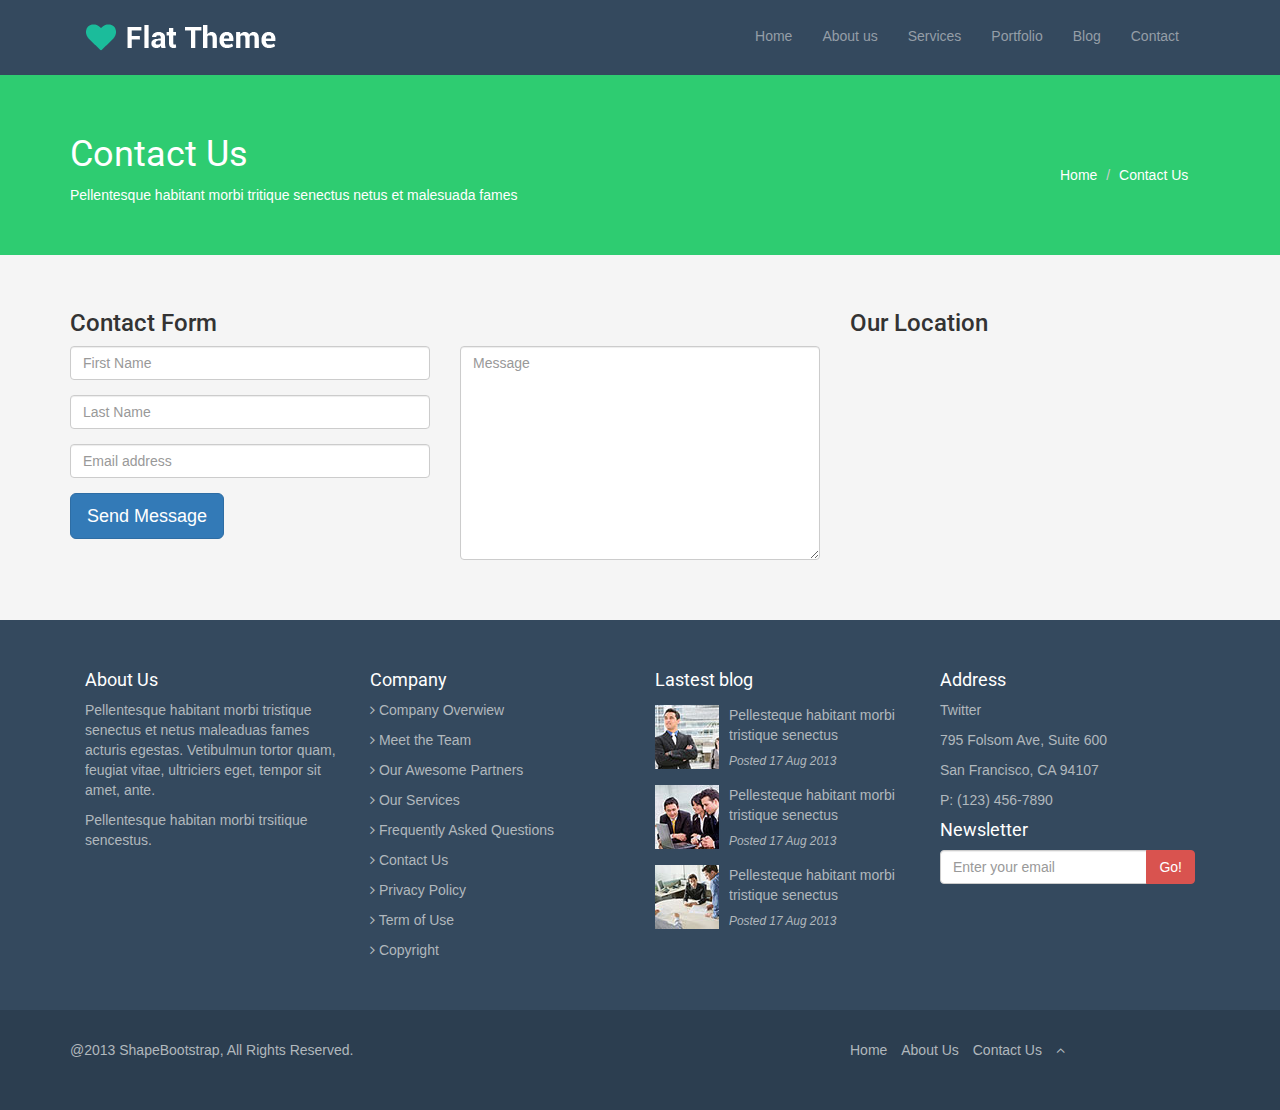
<file: contact-us.html>
<!DOCTYPE html>
<html lang="en">
<head>
    <meta charset="utf-8">
    <meta name="viewport" content="width=device-width, initial-scale=1.0">
    <meta name="description" content="">
    <meta name="author" content="">
    <title>Contact Us | Flat Theme</title>
    <link href="css/bootstrap.min.css" rel="stylesheet">
    <link href="css/font-awesome.min.css" rel="stylesheet">
    <link href="css/animate.css" rel="stylesheet">
    <link href="css/main.css" rel="stylesheet">
    <!--[if lt IE 9]>
    <script src="js/html5shiv.js"></script>
    <script src="js/respond.min.js"></script>
    <![endif]-->       
    <link rel="shortcut icon" href="images/ico/favicon.ico">
    <link rel="apple-touch-icon-precomposed" sizes="144x144" href="images/ico/apple-touch-icon-144-precomposed.png">
    <link rel="apple-touch-icon-precomposed" sizes="114x114" href="images/ico/apple-touch-icon-114-precomposed.png">
    <link rel="apple-touch-icon-precomposed" sizes="72x72" href="images/ico/apple-touch-icon-72-precomposed.png">
    <link rel="apple-touch-icon-precomposed" href="images/ico/apple-touch-icon-57-precomposed.png">
</head><!--/head-->
<body>
    <div class="wrapper">
        <div class="header">
          <div class="container">
            <nav class="navbar navbar-default">
              <div class="container-fluid">
                <!-- Brand and toggle get grouped for better mobile display -->
                <div class="navbar-header">
                  <button type="button" class="navbar-toggle collapsed" data-toggle="collapse" data-target="#bs-example-navbar-collapse-1" aria-expanded="false">
                    <span class="sr-only">Toggle navigation</span>
                    <span class="icon-bar"></span>
                    <span class="icon-bar"></span>
                    <span class="icon-bar"></span>
                  </button>
                  <a class="navbar-brand" href="#"><img src="images/logo.png" alt=""></a>
                </div>
                <!-- Collect the nav links, forms, and other content for toggling -->
                <div class="collapse navbar-collapse" id="bs-example-navbar-collapse-1">
                  <ul class="nav navbar-nav navbar-right">
                    <li><a href="index.html">Home</a></li>
                    <li><a href="about-us.html">About us</a></li>
                    <li><a href="services.html">Services</a></li>
                    <li><a href="Portfolio.html">Portfolio</a></li>
                    <li><a href="blog.html">Blog</a></li>
                    <li class="contact-us.html"><a href="#">Contact</a></li>           
                  </ul>
                </div><!-- /.navbar-collapse -->
              </div><!-- /.container-fluid -->
            </nav>
          </div>
        </div>
      <div class="wrapper">
        <div class="content-intro">
            <div class="container">
                <div class="row">
                    <div class="col-md-10">
                        <h1>Contact Us</h1>
                        <p>Pellentesque habitant morbi tritique senectus netus et malesuada fames</p>
                    </div>
                    <div class="col-md-2">
                        <ol class="breadcrumb">
                            <li><a href="index.html">Home</a></li>
                            <li><a href="contact-us.html">Contact Us</a></li>
                        </ol>
                    </div>
                </div>
            </div>
        </div>
      </div>
        <div class="content-contac">
            <div class="container">
                <div class="row">
                    <div class="col-md-8">
                        <h3>Contact Form</h3>
                        <form id="miformulario" method="get" action="#">
                          <div class="row">
                            <div class="col-md-6">
                              <div class="form-group" id="fg_nombre">
                                <input type="text" class="form-control" name="first_name" placeholder="First Name">
                                <span></span>
                              </div>
                              <div class="form-group">
                                <input type="text" class="form-control" name="last_name" placeholder="Last Name">
                                <span></span>
                              </div>
                              <div class="form-group" id="fg_dircorreo">
                                <input type="email" class="form-control" name="email" placeholder="Email address">
                                <span></span>
                              </div>
                              <button type="submit" class="btn btn-primary btn-lg">Send Message</button>
                            </div>
                            <div class="col-md-6">
                              <div class="form-group" id="fg_dircorreo">
                                <textarea class="form-control" name="message" placeholder="Message" rows="10"></textarea>
                                <span></span>
                              </div>
                            </div>
                          </div>
                        </form>
                    </div>
                    <div class="col-md-4">
                        <h3>Our Location</h3>
                        <iframe src="https://www.google.com/maps/embed?pb=!1m18!1m12!1m3!1d233668.38703802988!2d90.27923923029098!3d23.780573257422205!2m3!1f0!2f0!3f0!3m2!1i1024!2i768!4f13.1!3m3!1m2!1s0x3755b8b087026b81%3A0x8fa563bbdd5904c2!2sDaca%2C+Bangladesh!5e0!3m2!1ses!2ses!4v1451407829969" width="350" height="215" frameborder="0" style="border:0" allowfullscreen></iframe>
                    </div>
                </div>
            </div>
        </div>
    </div>
    <div class="foot1">
        <div class="container">
            <div class="wrapper">
                <div class="col-md-3">
                    <h4>About Us</h4>
                    <p>Pellentesque habitant morbi tristique senectus et netus maleaduas fames acturis egestas. Vetibulmun tortor quam, feugiat vitae, ultriciers eget, tempor sit amet, ante.</p>
                    <p>Pellentesque habitan morbi trsitique sencestus.</p>
                </div>
                <div class="col-md-3">
                    <h4>Company</h4>
                    <p><a href="#"><i class="icon-angle-right"></i> Company Overwiew</a></p>
                    <p><a href="#"><i class="icon-angle-right"></i> Meet the Team</a></p>
                    <p><a href="#"><i class="icon-angle-right"></i> Our Awesome Partners</a></p>
                    <p><a href="#"><i class="icon-angle-right"></i> Our Services</a></p>
                    <p><a href="#"><i class="icon-angle-right"></i> Frequently Asked Questions</a></p>
                    <p><a href="#"><i class="icon-angle-right"></i> Contact Us</a></p>
                    <p><a href="#"><i class="icon-angle-right"></i> Privacy Policy</a></p>
                    <p><a href="#"><i class="icon-angle-right"></i> Term of Use</a></p>
                    <p><a href="#"><i class="icon-angle-right"></i> Copyright</a></p>
                </div>
                <div class="col-md-3">
                    <h4>Lastest blog </h4>  
                        <div class="media">
                           <a href="#" class="pull-left">
                              <img src="images/blog/thumb1.jpg" class="media-object" alt="imagen">
                           </a>
                           <div class="media-body">
                             <p class="media-heading"> Pellesteque habitant morbi tristique senectus</p>
                             <small><i>Posted 17 Aug 2013</i></small>
                           </div>
                        </div> 
                        <div class="media">
                           <a href="#" class="pull-left">
                              <img src="images/blog/thumb2.jpg" class="media-object" alt="imagen">
                           </a>
                           <div class="media-body">
                             <p class="media-heading"> Pellesteque habitant morbi tristique senectus</p>
                             <small><i>Posted 17 Aug 2013</i></small>
                           </div>
                        </div> 
                        <div class="media">
                           <a href="#" class="pull-left">
                              <img src="images/blog/thumb3.jpg" class="media-object" alt="imagen">
                           </a>
                           <div class="media-body">
                             <p class="media-heading"> Pellesteque habitant morbi tristique senectus</p>
                             <small><i>Posted 17 Aug 2013</i></small>
                           </div>
                        </div>
                </div>
                <div class="col-md-3">
                    <h4>Address</h4>
                    <p>Twitter</p>
                    <p>795 Folsom Ave, Suite 600</p>
                    <p>San Francisco, CA 94107</p>
                    <p>P: (123) 456-7890</p>
                    <h4>Newsletter</h4>
                    <div class="input-group">
                        <input type="text" class="form-control" placeholder="Enter your email">
                            <span class="input-group-btn">
                                <button class="btn btn-default" type="button">Go!</button>
                            </span>
                    </div>
                </div> 
            </div>
        </div>
    </div>
    <div class="foot2">
        <div class="container">
            <div class="wrapper">
                <div class="row">
                    <div class="col-md-8">
                        <p>@2013 ShapeBootstrap, All Rights Reserved.</p>
                    </div>
                    <div class="col-md-4">
                        <ul class="list-nav">
                            <li><a href="index.html">Home</a></li>
                            <li><a href="about-us.html">About Us</a></li>
                            <li><a href="contact-us.html">Contact Us</a></li>
                            <li><a href="#"><i class="icon-angle-up"></i></a></li>
                          </ul>
                    </div>
                </div>
            </div>
        </div>
    </div>
    <script src="js/jquery.js"></script>
    <script src="js/bootstrap.min.js"></script>
    <script src="js/main.js"></script>
    <script>
      jQuery(document).ready(function(){
        $( "#miformulario" ).submit(function( event ) {
          $('#miformulario').find('.form-group').removeClass('has-error');
          $('#miformulario').find('.form-group span').text('');
          var first_name = $('[name=first_name]').val();
          var last_name = $('[name=last_name]').val();
          var email = $('[name=email]').val();
          var message = $('[name=message]').val();
          if(first_name==""){
            $('[name=first_name]').closest('.form-group').addClass("has-error");
            $('[name=first_name]').closest('.form-group').find('span').text("Debe ingresar tus nombres");
            return false;
          }
          if(last_name==""){
            $('[name=last_name]').closest('.form-group').addClass("has-error");
            $('[name=last_name]').closest('.form-group').find('span').text("Debe ingresar tus apellidos");
            return false;
          }
          if(email==""){  
            $('[name=email]').closest('.form-group').addClass('has-error');
            $('[name=email]').closest('.form-group').find('span').text("debe ingresar una direccion de correo");
            return false;
          }else{
            var testEmail = /^[A-Z0-9._%+-]+@([A-Z0-9-]+\.)+[A-Z]{2,4}$/i;
            if (testEmail.test(email)){
              // Do whatever if it passes.
            }else{
              $('[name=email]').closest('.form-group').addClass('has-error');
              $('[name=email]').closest('.form-group').find('span').text("debe ingresar una direccion de correo valida");
              return false;
            }
          }
          if(message==""){
            $('[name=message]').closest('.form-group').addClass("has-error");
            $('[name=message]').closest('.form-group').find('span').text("Debe ingresar mensaje");
            return false;
          }
          //return false;
        });
      })
    </script>
</body>
</html>
</file>
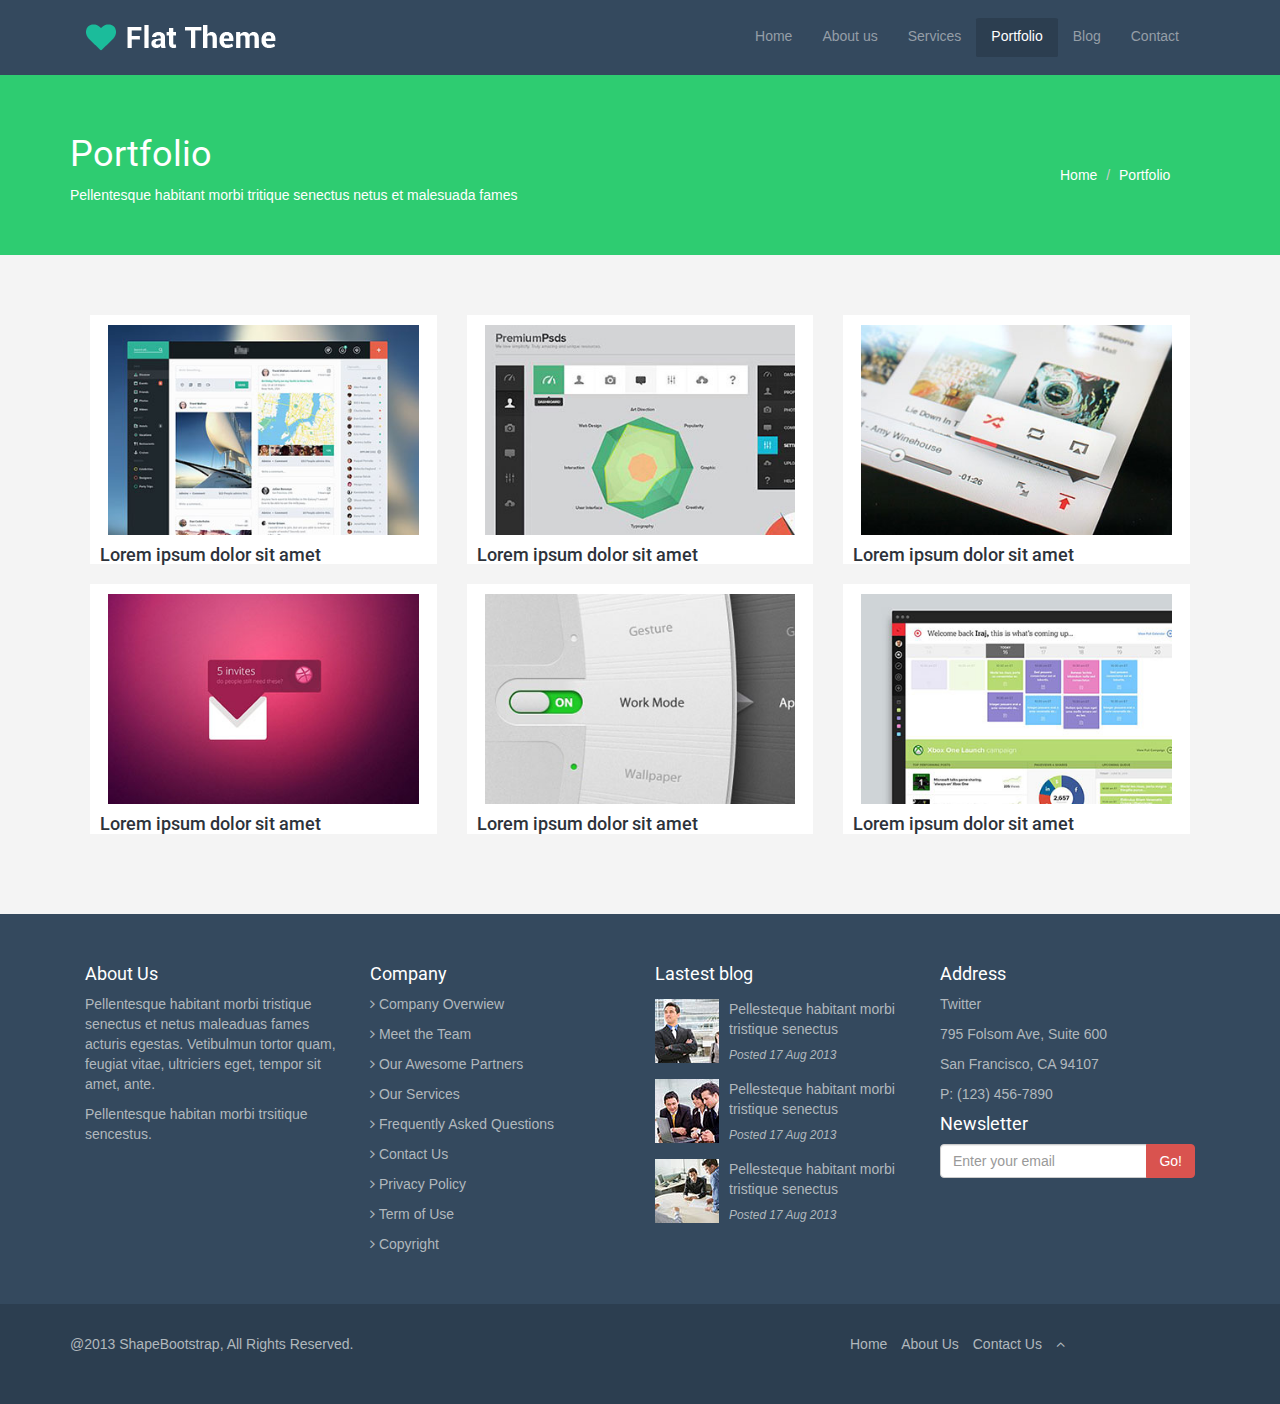
<file: portfolio.html>
<!DOCTYPE html>
<html lang="en">
<head>
    <meta charset="utf-8">
    <meta name="viewport" content="width=device-width, initial-scale=1.0">
    <meta name="description" content="">
    <meta name="author" content="">
    <title>Portfolio | Flat Theme</title>
    <link href="css/bootstrap.min.css" rel="stylesheet">
    <link href="css/font-awesome.min.css" rel="stylesheet">
    <link href="css/animate.css" rel="stylesheet">
    <link href="css/main.css" rel="stylesheet">
    <link href="css/ekko-lightbox.min.css" rel="stylesheet">
    <link href="css/dark.css" rel="stylesheet">
    <!--[if lt IE 9]>
    <script src="js/html5shiv.js"></script>
    <script src="js/respond.min.js"></script>
    <![endif]-->       
    <link rel="shortcut icon" href="images/ico/favicon.ico">
    <link rel="apple-touch-icon-precomposed" sizes="144x144" href="images/ico/apple-touch-icon-144-precomposed.png">
    <link rel="apple-touch-icon-precomposed" sizes="114x114" href="images/ico/apple-touch-icon-114-precomposed.png">
    <link rel="apple-touch-icon-precomposed" sizes="72x72" href="images/ico/apple-touch-icon-72-precomposed.png">
    <link rel="apple-touch-icon-precomposed" href="images/ico/apple-touch-icon-57-precomposed.png">
</head><!--/head-->
<body>
<div class="wrapper">
    <div class="header">
        <div class="container">
            <nav class="navbar navbar-default">
                <div class="container-fluid">
                    <!-- Brand and toggle get grouped for better mobile display -->
                    <div class="navbar-header">
                      <button type="button" class="navbar-toggle collapsed" data-toggle="collapse" data-target="#bs-example-navbar-collapse-1" aria-expanded="false">
                        <span class="sr-only">Toggle navigation</span>
                        <span class="icon-bar"></span>
                        <span class="icon-bar"></span>
                        <span class="icon-bar"></span>
                      </button>
                      <a class="navbar-brand" href="#"><img src="images/logo.png" alt=""></a>
                    </div>
                    <!-- Collect the nav links, forms, and other content for toggling -->
                    <div class="collapse navbar-collapse" id="bs-example-navbar-collapse-1">
                      <ul class="nav navbar-nav navbar-right">
                        <li><a href="index.html">Home</a></li>
                        <li><a href="about-us.html">About us</a></li>
                        <li><a href="services.html">Services</a></li>
                        <li class="active"><a href="portfolio.html">Portfolio</a></li>
                        <li><a href="blog.html">Blog</a></li>
                        <li><a href="contact-us.html">Contact</a></li>           
                      </ul>
                    </div><!-- /.navbar-collapse -->
                </div><!-- /.container-fluid -->
            </nav>
        </div>
    </div>
<div class="wrapper">
    <div class="content-intro">
        <div class="container">
            <div class="row">
                <div class="col-md-10">
                    <h1>Portfolio</h1>
                    <p>Pellentesque habitant morbi tritique senectus netus et malesuada fames</p>
                </div>
                <div class="col-md-2">
                        <ol class="breadcrumb">
                            <li><a href="index.html">Home</a></li>
                            <li><a href="portfolio.html">Portfolio</a></li>
                        </ol>
                    </div>
            </div>
        </div>
    </div>
</div>
<div class="portafolio">
    <div class="container">
        <div class="wrapper">
            <div class="porta">
                <div class="row">
                    <ul>
                        <div class="col-md-4">  
                             <li><a href="images/portfolio/full/item1.jpg" data-toggle="lightbox">
                                <img class="foto" src="images/portfolio/thumb/item1.jpg">
                             <h4>Lorem ipsum dolor sit amet</h4>
                             </a>
                             </li>
                         </div>
                        <div class="col-md-4">
                             <li> <a href="images/portfolio/full/item2.jpg" data-toggle="lightbox">
                             <img class="foto" src="images/portfolio/thumb/item2.jpg">    
                             <h4>Lorem ipsum dolor sit amet</h4>
                             </a>
                             </li>
                        </div>
                        <div class="col-md-4">  
                           <li> <a href="images/portfolio/full/item3.jpg" data-toggle="lightbox">
                               <img class="foto" src="images/portfolio/thumb/item3.jpg">
                               <h4>Lorem ipsum dolor sit amet</h4>
                               </a>
                            </li>
                        </div>
                    </ul>
                </div>
                 <div class="row">
                    <ul>
                        <div class="col-md-4">  
                             <li><a href="images/portfolio/full/item4.jpg" data-toggle="lightbox">
                                <img class="foto" src="images/portfolio/thumb/item4.jpg">
                             <h4>Lorem ipsum dolor sit amet</h4>
                             </a>
                             </li>
                         </div>
                        <div class="col-md-4">
                             <li> <a href="images/portfolio/full/item5.jpg" data-toggle="lightbox">
                             <img class="foto" src="images/portfolio/thumb/item5.jpg">    
                             <h4>Lorem ipsum dolor sit amet</h4>
                             </a>
                             </li>
                        </div>
                        <div class="col-md-4">  
                           <li> <a href="images/portfolio/full/item6.jpg" data-toggle="lightbox">
                               <img class="foto" src="images/portfolio/thumb/item6.jpg">
                               <h4>Lorem ipsum dolor sit amet</h4>
                               </a>
                            </li>
                        </div>
                    </ul>
                </div>
            </div>
        </div>
    </div>
</div>
                     
    <!-- Inserte código aqui -->
    <div class="foot1">
        <div class="container">
            <div class="wrapper">
                <div class="col-md-3">
                    <h4>About Us</h4>
                    <p>Pellentesque habitant morbi tristique senectus et netus maleaduas fames acturis egestas. Vetibulmun tortor quam, feugiat vitae, ultriciers eget, tempor sit amet, ante.</p>
                    <p>Pellentesque habitan morbi trsitique sencestus.</p>
                </div>
                <div class="col-md-3">
                    <h4>Company</h4>
                    <p><a href="#"><i class="icon-angle-right"></i> Company Overwiew</a></p>
                    <p><a href="#"><i class="icon-angle-right"></i> Meet the Team</a></p>
                    <p><a href="#"><i class="icon-angle-right"></i> Our Awesome Partners</a></p>
                    <p><a href="#"><i class="icon-angle-right"></i> Our Services</a></p>
                    <p><a href="#"><i class="icon-angle-right"></i> Frequently Asked Questions</a></p>
                    <p><a href="#"><i class="icon-angle-right"></i> Contact Us</a></p>
                    <p><a href="#"><i class="icon-angle-right"></i> Privacy Policy</a></p>
                    <p><a href="#"><i class="icon-angle-right"></i> Term of Use</a></p>
                    <p><a href="#"><i class="icon-angle-right"></i> Copyright</a></p>
                </div>
                <div class="col-md-3">
                    <h4>Lastest blog </h4>  
                        <div class="media">
                           <a href="#" class="pull-left">
                              <img src="images/blog/thumb1.jpg" class="media-object" alt="imagen">
                           </a>
                           <div class="media-body">
                             <p class="media-heading"> Pellesteque habitant morbi tristique senectus</p>
                             <small><i>Posted 17 Aug 2013</i></small>
                           </div>
                        </div> 
                        <div class="media">
                           <a href="#" class="pull-left">
                              <img src="images/blog/thumb2.jpg" class="media-object" alt="imagen">
                           </a>
                           <div class="media-body">
                             <p class="media-heading"> Pellesteque habitant morbi tristique senectus</p>
                             <small><i>Posted 17 Aug 2013</i></small>
                           </div>
                        </div> 
                        <div class="media">
                           <a href="#" class="pull-left">
                              <img src="images/blog/thumb3.jpg" class="media-object" alt="imagen">
                           </a>
                           <div class="media-body">
                             <p class="media-heading"> Pellesteque habitant morbi tristique senectus</p>
                             <small><i>Posted 17 Aug 2013</i></small>
                           </div>
                        </div>
                </div>
                <div class="col-md-3">
                    <h4>Address</h4>
                    <p>Twitter</p>
                    <p>795 Folsom Ave, Suite 600</p>
                    <p>San Francisco, CA 94107</p>
                    <p>P: (123) 456-7890</p>
                    <h4>Newsletter</h4>
                    <div class="input-group">
                        <input type="text" class="form-control" placeholder="Enter your email">
                            <span class="input-group-btn">
                                <button class="btn btn-default" type="button">Go!</button>
                            </span>
                    </div>
                </div> 
            </div>
        </div>
    </div>
    <div class="foot2">
        <div class="container">
            <div class="wrapper">
                <div class="row">
                    <div class="col-md-8">
                        <p>@2013 ShapeBootstrap, All Rights Reserved.</p>
                    </div>
                    <div class="col-md-4">
                        <ul class="list-nav">
                            <li><a href="index.html">Home</a></li>
                            <li><a href="about-us.html">About Us</a></li>
                            <li><a href="contact-us.html">Contact Us</a></li>
                            <li><a href="#"><i class="icon-angle-up"></i></a></li>
                          </ul>
                    </div>
                </div>
            </div>
        </div>
    </div>


    <script src="js/jquery.js"></script>
    <script src="js/bootstrap.min.js"></script>
    <script src="js/main.js"></script>
    <script src="js/ekko-lightbox.min.js"></script>
    <script>
    jQuery(document).ready(function(){
        $(document).delegate('*[data-toggle="lightbox"]', 'click', function(event) {
            event.preventDefault();
            $(this).ekkoLightbox();
        });
    });
    </script>
</body>
</html>
</file>
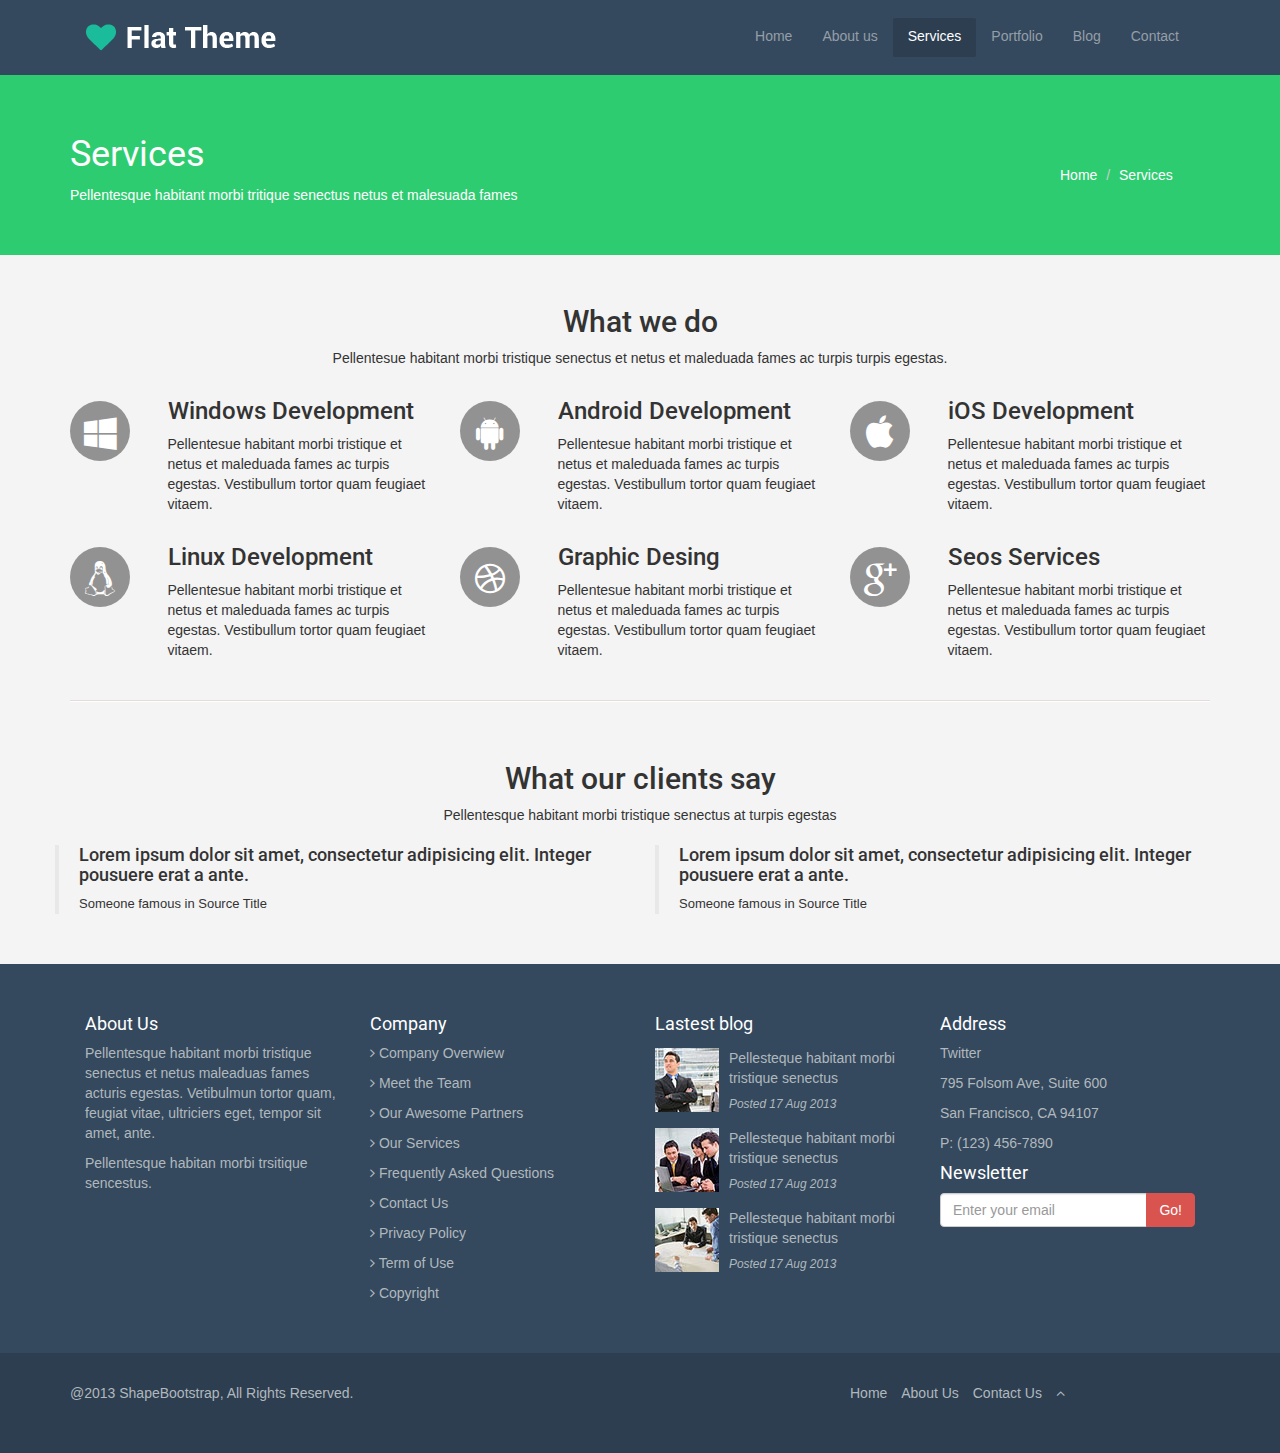
<file: services.html>
<!DOCTYPE html>
<html lang="en">
  <head>
    <meta charset="utf-8">
    <meta name="viewport" content="width=device-width, initial-scale=1.0">
    <meta name="description" content="">
    <meta name="author" content="">
    <title>Services | Flat Theme</title>
    <link href="css/bootstrap.min.css" rel="stylesheet">
    <link href="css/font-awesome.min.css" rel="stylesheet">
    <link href="css/animate.css" rel="stylesheet">
    <link href="css/main.css" rel="stylesheet">
    <!--[if lt IE 9]>
    <script src="js/html5shiv.js"></script>
    <script src="js/respond.min.js"></script>
    <![endif]-->       
    <link rel="shortcut icon" href="images/ico/favicon.ico">
    <link rel="apple-touch-icon-precomposed" sizes="144x144" href="images/ico/apple-touch-icon-144-precomposed.png">
    <link rel="apple-touch-icon-precomposed" sizes="114x114" href="images/ico/apple-touch-icon-114-precomposed.png">
    <link rel="apple-touch-icon-precomposed" sizes="72x72" href="images/ico/apple-touch-icon-72-precomposed.png">
    <link rel="apple-touch-icon-precomposed" href="images/ico/apple-touch-icon-57-precomposed.png">
  </head><!--/head-->
  <body>
<div class="services">
    <div class="header">
        <div class="container">
            <div class="wrapper">
                <nav class="navbar navbar-default">
                  <div class="container-fluid">
                    <!-- Brand and toggle get grouped for better mobile display -->
                    <div class="navbar-header">
                      <button type="button" class="navbar-toggle collapsed" data-toggle="collapse" data-target="#bs-example-navbar-collapse-1" aria-expanded="false">
                        <span class="sr-only">Toggle navigation</span>
                        <span class="icon-bar"></span>
                        <span class="icon-bar"></span>
                        <span class="icon-bar"></span>
                      </button>
                      <a class="navbar-brand" href="#"><img src="images/logo.png" alt=""></a>
                    </div>
                    <!-- Collect the nav links, forms, and other content for toggling -->
                    <div class="collapse navbar-collapse" id="bs-example-navbar-collapse-1">
                      <ul class="nav navbar-nav navbar-right">
                        <li><a href="index.html">Home</a></li>
                        <li><a href="about-us.html">About us</a></li>
                        <li class="active"><a href="services.html">Services</a></li>
                        <li><a href="portfolio.html">Portfolio</a></li>
                        <li><a href="blog.html">Blog</a></li>
                        <li><a href="contact-us.html">Contact</a></li>           
                      </ul>
                    </div><!-- /.navbar-collapse -->
                  </div><!-- /.container-fluid -->
                </nav>
            </div>
        </div>

        <div class="content-intro">
            <div class="container">
                <div class="row">
                    <div class="col-md-10">
                        <h1>Services</h1>
                        <p>Pellentesque habitant morbi tritique senectus netus et malesuada fames</p>
                    </div>
                    <div class="col-md-2">
                        <ol class="breadcrumb">
                            <li><a href="index.html">Home</a></li>
                            <li class="active"><a href="services.html">Services</a></li>
                        </ol>
                    </div>
                </div>
            </div>
        </div>
    </div>
</div>

<div class="servicios">
     <div class="container">
        <div class="wrapper">
            <div class="row">
                <div class="col-md-12">
                    <h2 class="text-center">What we do</h2>
                    <p class="text-center">Pellentesue habitant morbi tristique senectus et netus et maleduada fames ac turpis turpis egestas.</p>
                </div>
            </div>
                <div class="row">
                    <div class="col-md-1">
                        <div class="app">
                            <a href="#"><i class="icon-windows icon-app"></i></a>
                        </div>
                    </div>
                    <div class="col-md-3">
                        <h3>Windows Development</h3>
                        <p>Pellentesue habitant morbi tristique et netus et maleduada fames ac turpis egestas. Vestibullum tortor quam feugiaet vitaem. </p>
                    </div>
                    <div class="col-md-1">
                        <div class="app">
                            <a href="#"><i class="icon-android icon-social"></i></a>
                        </div>
                    </div>
                    <div class="col-md-3">
                        <h3>Android Development</h3>
                        <p>Pellentesue habitant morbi tristique et netus et maleduada fames ac turpis egestas. Vestibullum tortor quam feugiaet vitaem.</p>
                    </div>
                    <div class="col-md-1">
                        <div class="app">
                            <a href="#"><i class="icon-apple icon-social"></i></a>
                        </div>
                    </div>
                    <div class="col-md-3">
                        <h3>iOS Development</h3>
                        <p>Pellentesue habitant morbi tristique et netus et maleduada fames ac turpis egestas. Vestibullum tortor quam feugiaet vitaem.</p>
                    </div>
                </div>
                <div class="row">
                    <div class="col-md-1">
                        <div class="app">
                            <a href="#"><i class="icon-linux icon-app"></i></a>
                        </div>
                    </div>
                    <div class="col-md-3">
                        <h3>Linux Development</h3>
                        <p>Pellentesue habitant morbi tristique et netus et maleduada fames ac turpis egestas. Vestibullum tortor quam feugiaet vitaem.</p>
                    </div>
                    <div class="col-md-1">
                        <div class="app">
                            <a href="#"><i class="icon-dribbble icon-social"></i></a>
                        </div>
                    </div>
                    <div class="col-md-3">
                        <h3>Graphic Desing</h3>
                        <p>Pellentesue habitant morbi tristique et netus et maleduada fames ac turpis egestas. Vestibullum tortor quam feugiaet vitaem.</p>
                    </div>
                    <div class="col-md-1">
                        <div class="app">
                            <a href="#"><i class="icon-google-plus icon-social"></i></a>
                        </div>
                    </div>
                    <div class="col-md-3">
                        <h3>Seos Services</h3>
                        <p>Pellentesue habitant morbi tristique et netus et maleduada fames ac turpis egestas. Vestibullum tortor quam feugiaet vitaem.</p>
                    </div>
                </div>                  
        </div>
    </div>
</div>

<div class="fondo">
    <div class="container">
        <hr class="separator"/>
    </div>
</div>

<div class="clients2">
    <div class="container">
        <div class="wrapper">
            <div class="row">
                <div class="col-md-12 text-center">
                    <h2> What our clients say</h2>
                    <p>Pellentesque habitant morbi tristique senectus at turpis egestas</p>
                </div>
                <div class="opinion">
                    <div class="row">
                        <div class="col-md-6">
                            <div class="opi1">
                                <h4>Lorem ipsum dolor sit amet, consectetur adipisicing elit. Integer pousuere erat a ante.</h4>
                                <p> Someone famous in Source Title</p>
                            </div>
                        </div>
                        <div class="col-md-6">
                            <div class="opi1">
                                <h4>Lorem ipsum dolor sit amet, consectetur adipisicing elit. Integer pousuere erat a ante.</h4>
                                <p>Someone famous in Source Title</p>    
                            </div>
                        </div>
                    </div>
                </div>
            </div>
        </div>
    </div>
</div>
    <!-- cerrar los divs de las columnas ubicarlos de manera correcta -->
    <div class="foot1">
        <div class="container">
            <div class="wrapper">
                <div class="col-md-3">
                    <h4>About Us</h4>
                    <p>Pellentesque habitant morbi tristique senectus et netus maleaduas fames acturis egestas. Vetibulmun tortor quam, feugiat vitae, ultriciers eget, tempor sit amet, ante.</p>
                    <p>Pellentesque habitan morbi trsitique sencestus.</p>
                </div>
                <div class="col-md-3">
                    <h4>Company</h4>
                    <p><a href="#"><i class="icon-angle-right"></i> Company Overwiew</a></p>
                    <p><a href="#"><i class="icon-angle-right"></i> Meet the Team</a></p>
                    <p><a href="#"><i class="icon-angle-right"></i> Our Awesome Partners</a></p>
                    <p><a href="#"><i class="icon-angle-right"></i> Our Services</a></p>
                    <p><a href="#"><i class="icon-angle-right"></i> Frequently Asked Questions</a></p>
                    <p><a href="#"><i class="icon-angle-right"></i> Contact Us</a></p>
                    <p><a href="#"><i class="icon-angle-right"></i> Privacy Policy</a></p>
                    <p><a href="#"><i class="icon-angle-right"></i> Term of Use</a></p>
                    <p><a href="#"><i class="icon-angle-right"></i> Copyright</a></p>
                </div>
                <div class="col-md-3">
                    <h4>Lastest blog </h4>  
                        <div class="media">
                           <a href="#" class="pull-left">
                              <img src="images/blog/thumb1.jpg" class="media-object" alt="imagen">
                           </a>
                           <div class="media-body">
                             <p class="media-heading"> Pellesteque habitant morbi tristique senectus</p>
                             <small><i>Posted 17 Aug 2013</i></small>
                           </div>
                        </div> 
                        <div class="media">
                           <a href="#" class="pull-left">
                              <img src="images/blog/thumb2.jpg" class="media-object" alt="imagen">
                           </a>
                           <div class="media-body">
                             <p class="media-heading"> Pellesteque habitant morbi tristique senectus</p>
                             <small><i>Posted 17 Aug 2013</i></small>
                           </div>
                        </div> 
                        <div class="media">
                           <a href="#" class="pull-left">
                              <img src="images/blog/thumb3.jpg" class="media-object" alt="imagen">
                           </a>
                           <div class="media-body">
                             <p class="media-heading"> Pellesteque habitant morbi tristique senectus</p>
                             <small><i>Posted 17 Aug 2013</i></small>
                           </div>
                        </div>
                </div>
                <div class="col-md-3">
                    <h4>Address</h4>
                    <p>Twitter</p>
                    <p>795 Folsom Ave, Suite 600</p>
                    <p>San Francisco, CA 94107</p>
                    <p>P: (123) 456-7890</p>
                    <h4>Newsletter</h4>
                    <div class="input-group">
                        <input type="text" class="form-control" placeholder="Enter your email">
                            <span class="input-group-btn">
                                <button class="btn btn-default" type="button">Go!</button>
                            </span>
                    </div>
                </div> 
            </div>
        </div>
    </div>
    <div class="foot2">
        <div class="container">
            <div class="wrapper">
                <div class="row">
                    <div class="col-md-8">
                        <p>@2013 ShapeBootstrap, All Rights Reserved.</p>
                    </div>
                    <div class="col-md-4">
                        <ul class="list-nav">
                            <li><a href="index.html">Home</a></li>
                            <li><a href="about-us.html">About Us</a></li>
                            <li><a href="contact-us.html">Contact Us</a></li>
                            <li><a href="#"><i class="icon-angle-up"></i></a></li>
                          </ul>
                    </div>
                </div>
            </div>
        </div>
    </div>
    <script src="js/jquery.js"></script>
    <script src="js/bootstrap.min.js"></script>
    <script src="js/main.js"></script>
  </body>
</html>
</file>
<file: css/main.css>
@import url(http://fonts.googleapis.com/css?family=Roboto:400,700,300);

.clearfix {
  *zoom: 1;
}
.clearfix:before,
.clearfix:after {
  display: table;
  content: "";
  line-height: 0;
}
.clearfix:after {
  clear: both;
}
h1,
h2,
h3,
h4,
h5{
   font-family: 'Roboto', sans-serif;
}
.m-tp-30px{
	margin-top: 30px;
	border-radius: 5px;
}
.m-tp-40px{
	margin-top: 40px;
}
li{
	text-decoration: none;
	list-style: none;
}
ul{
	margin: 0;
	padding: 0;
}
.header{
	background-color: #34495E;
}
.header .navbar{
	background-color: #34495E;
	border-color: #34495E;
	border-radius: 0;
}
.navbar-header img{
	padding-top: 8px;
}
.navbar-default{
	margin-bottom: 0;
	background-color: #34495E;
	border-color: #34495E;
	border-radius: 0;	
}
.navbar-default .navbar-nav>li>a:hover{
	color: #fff;
}
/*.navbar-collapse .navbar-nav.navbar-right:last-child{
	margin-right: 44px;
}
.navbar-collapse .navbar-nav.navbar-right:last-child {
    margin-right: -50px;
}*/
.navbar-nav > li > a {
    padding-top: 8px;
    padding-bottom: 11px;
    margin-top: 17px;
    margin-bottom: 17px;
    border-radius: 4%;
}
.navbar-default .navbar-nav > li > a{
	color: #949EA7;
}
.navbar-default .navbar-nav > .active > a, 
.navbar-default .navbar-nav > .active > a:hover, 
.navbar-default .navbar-nav > .active > a:focus{
	color: #fff;
	background-color: #2C3E50;
}
.carousel-caption{
	text-align: left;
	/*margin-bottom: 190px;*/
	bottom:30%;
	color: #fff;
	left: 5%;
	right: 5%;
}
.content-social{
	background-color: #2ECC71;
	color: #fff;
	padding-top: 30px;
	padding-bottom: 30px;
}
.iconos{
	height: 60px;
	width: 60px;
	background-color: rgba(0, 0, 0, 0.4);
	border-radius: 50%;
	padding-top: 14px;
	text-align: center;
	margin-top: 23px;
}
.icon-social{
	
	color: #fff;
	font-size: 35px;
}
/*menucito verde*/
.breadcrumb{
	background: transparent;
	padding-top: 50px;
}
.breadcrumb a{
	color: #FFFFFF;
}
.breadcrumb a:hover{
	color: #D8D8D8;
	text-decoration: none;
}
.breadcrumb > .active {
color: #D8D8D8
}
/*end*/
/*------Project------*/
.content-project{
	background-color: #F5F5F5;
	padding-top: 90px;
	padding-bottom: 90px;
}
.content-project img{
	padding: 10px;
	background-color: #fff;
}
/*clientes*/
.clients{
	background: #E74C3C;
	color: #FFFFFF;
	padding-top:40px;
	padding-bottom: 40px;
}
.titulos{
	margin-top: 30px;
}
.titulos .list{
	border-left: 3px solid white;
}
.titulos p{
	font-size: small;
	margin-left: 20px;
}
.titulos h4{
	margin-left: 20px;
}
/*foot1*/
.foot1{
	background: #34495E;
	color: #B1B8BD;
	padding: 40px 0; 
}
.foot1 a{
	text-decoration: none;
	color: #B1B8BD;
}
.foot1 h4{
	color: #fff;
	font-weight: normal;
}
/*foot2*/
.foot2{
	background-color: #2C3E50;
	color: #B1B8BD;
	padding: 30px 0 40px 0;
}
.list-nav{
	padding-right: 20px;
}
.list-nav li{
	display: inline-block;
	text-decoration: none;
	padding-right: 10px;
}
.list-nav a{
	color: #B1B8BD;
}
.list-nav a:hover{
text-decoration: none;
color: #D8D8D8;
}
.foot1 .btn-default {
    color: #fff;
    background-color: #D9534F;
    border-color: #D9534F;
}
/*Blog*/
.content-intro{
	background-color: #2ECC71;
	color: #fff;
	padding: 40px 0;
}
.content-intro h1{
	font-weight: normal;
}
.content-intro .home a{
	text-decoration: none;
	color: #BEEFD3;
}

.content-inf{
	background-color: #F5F5F5;
}
.content-inf .info_1 .btn-default{
	background-color: #D9534F;
	color: #fff;
}
.content-inf .info_1{
	margin-top: 50px;
}
.content-inf .img_1{
	margin-top: 30px;
	margin-bottom: 30px;

}
.content-inf .prof{
	background-color: #fff;
}
.content-inf .prof img{
	width: 100%;
	border-radius: 5px;
	border-bottom-right-radius: 0;
	border-bottom-left-radius: 0;
}
.prof{
	margin-top: 50px;
	border-radius: 5px;
}
.prof .contenido{
	padding: 0 0 20px 20px;
}
.content-inf .numer{
	margin: 20px 0 40px 0;
}
.numer .active > a{
	background-color: #34495E;
}
/*Blog-item*/

.prof .big{
	font-size: 21px;
	font-weight: normal;
	padding-right: 10px;
}
.tags{
	margin: 20px;
}
.autor{
	background-color: #F5F5F5;
	padding: 20px;
	margin: 20px;
}
.comment-user{
	background-color: #F5F5F5;
	padding: 20px;
	margin: 20px 20px 0px 0px;
}
.comentarios h3{
	margin-left: 20px;
}
.content-inf .prof img.avatar {
    width: 100%;
    border-radius: 50%;
    padding: 20px 20px 20px 20px;
}
.margin-t{
	margin-left: 20px;
}
.comment-form{
	padding: 20px;
}
.pull-right a{
	text-decoration: none;
	color: #34495E;
}
.pull-right{
	color: #34495E;
}
>>>>>>>
/*About us*/
.bloque{
	background: #E6E6E6;
}
.weare {
	padding: 40px 0;
}
.weare p{
	text-align: justify;
}
.team{
	padding: 40px 0 50px 0;
}
.miembros{
	margin-top:30px;
}
.miembros img{
	border-radius: 50%;
	border:3px solid #FFFFFF;
}
.redes ul{
	padding:0px;
}
.redes li{
	display: inline-block;
	
}
.redes i{
	color: #FFFFFF;
	font-size: 120%;
	padding-left:0px;
}
.icon1 {
background: #0261C1;
height: 40px;
width: 40px;
border-radius: 50%;
padding-top: 10px;
text-align: center;
}

.icon2 {
background: #EB4C30;
height: 40px;
width: 40px;
border-radius: 50%;
padding-top: 10px;
text-align: center;
}
.icon3 {
background: #05DDDA;
height: 40px;
width: 40px;
border-radius: 50%;
padding-top: 10px;
text-align: center;
}
.icon4 {
background: #0282C3;
height: 40px;
width: 40px;
border-radius: 50%;
padding-top: 10px;
text-align: center;
}
.prof ul{
	list-style: none;
	padding: 10px;
}
.prof li{
	display: inline-block;
}
.prof li a{
	text-decoration: none;
	color: #999999;
}
/*----Contact-----*/
.content-contac{
	padding: 35px 0 45px 0;
	background-color: #F5F5F5;
}
.content-contac .msj-form{
	padding-top: 57px;
}
/*portafolio*/
.portafolio{
	background-color: #f4f4f4;
	padding: 40px 0 40px 0;
}
.porta{
	text-align: center;
	padding:20px;
}
.porta ul li{
	list-style: none;
	text-decoration: none;
	background: #FFFFFF;
	margin-bottom: 20px;
}
.porta img{
	padding-top: 10px;
	height: 220px;
}
.porta h4{
	color:#2D323A;
	margin-bottom: 0;
	padding-left: 10px;
	text-align: left;
}
/*Servicios*/
.servicios{
	background-color: #f4f4f4;
	padding-top: 30px;
	padding-bottom: 30px;
}
.app{
	height: 60px;
	width: 60px;
	background-color: rgba(0, 0, 0, 0.4);
	border-radius: 50%;
	padding-top: 14px;
	text-align: center;
	margin-top: 23px;
}
.icon-app{
	
	color: #fff;
	font-size: 35px;
}
/*separador*/
hr.separator {
margin: 0 auto;
border:none;
border-bottom: 1px solid #FFFFFF;
border-top: 1px solid #e5dada;
}
.fondo{
	background: #f4f4f4;
}
/*clientes2*/
.clients2{
	background: #f4f4f4;
	padding-top:40px;
	padding-bottom: 40px;
}
.opinion{
	margin-top: 30px;
}
.opinion .opi1{
	border-left: 4px solid #e8e8e8;
}
.opinion p{
	font-size: small;
	margin-left: 20px;
}
.opinion h4{
	margin-left: 20px;
}
@media screen and (max-width: 768px) {
    .carousel-caption{
        bottom: 5%;
    }
}
</file>
<file: css/dark.css>
.modal-backdrop.in {
    -webkit-opacity: 0.95;
    -moz-opacity: 0.95;
    opacity: 0.95;
    background-color: #333333;
}
.ekko-lightbox .modal-content {
    -webkit-box-shadow: none;
    -moz-box-shadow: none;
    box-shadow: none;
    -webkit-border-radius: 0;
    -moz-border-radius: 0;
    border-radius: 0;
    border: none;
    background-color: transparent;
}
.ekko-lightbox .modal-header {
    border: 0;
    padding-left: 0;
    padding-right: 0;
}
.ekko-lightbox .modal-header .close {
    -webkit-opacity: 0.5;
    -moz-opacity: 0.5;
    opacity: 0.5;
    color: #fff;
    text-shadow: 0;
    font-weight: 100;
    margin-top: 5px;
}
.ekko-lightbox .modal-header .close:hover {
    -webkit-opacity: 1;
    -moz-opacity: 1;
    opacity: 1;
}
.ekko-lightbox .modal-header h4.modal-title {
    font-weight: 100;
    color: #fff;
    padding: 0;
}
.ekko-lightbox .modal-body {
    padding: 0;
}
.ekko-lightbox .modal-footer {
    -webkit-opacity: 0.9;
    -moz-opacity: 0.9;
    opacity: 0.9;
    border: 0;
    color: #fff;
    font-weight: 100;
    padding: 0;
}
.ekko-lightbox-nav-overlay a {
    -webkit-opacity: 0.9;
    -moz-opacity: 0.9;
    opacity: 0.9;
    text-shadow: none;
}
</file>
